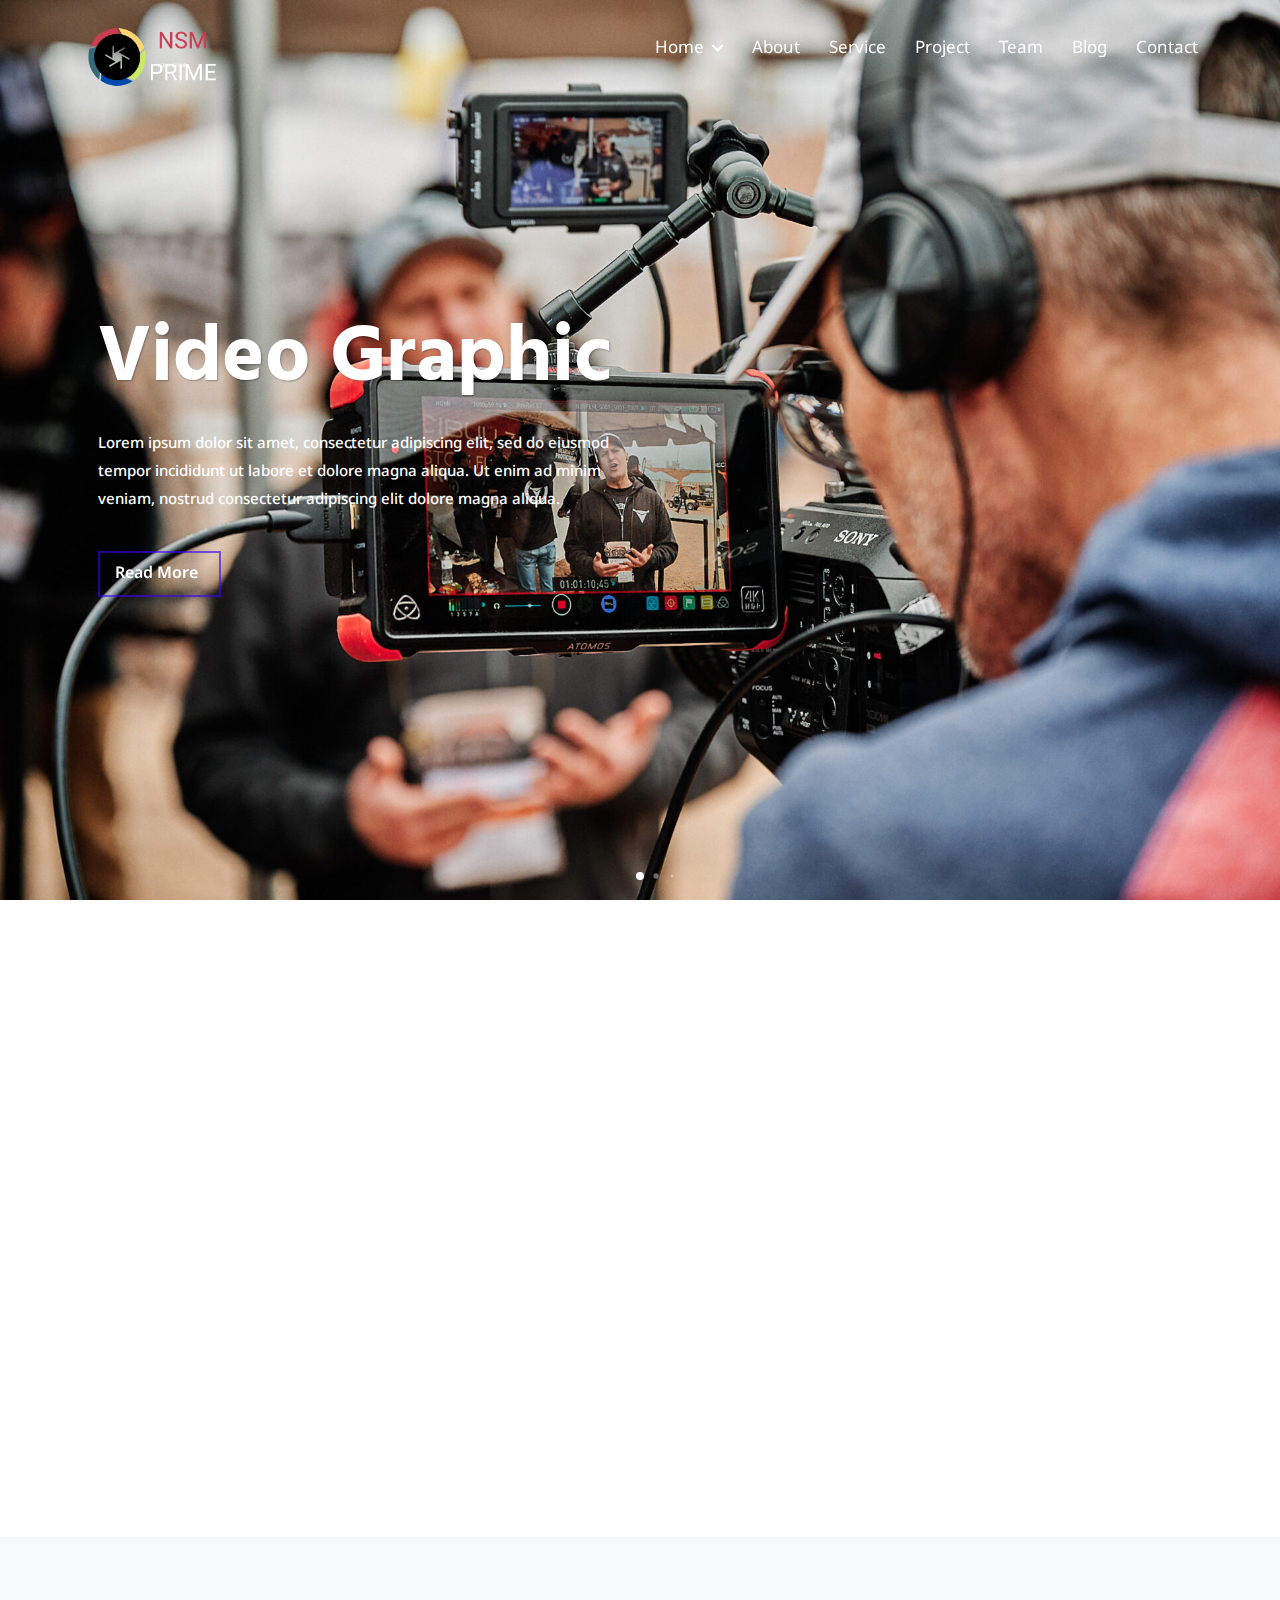
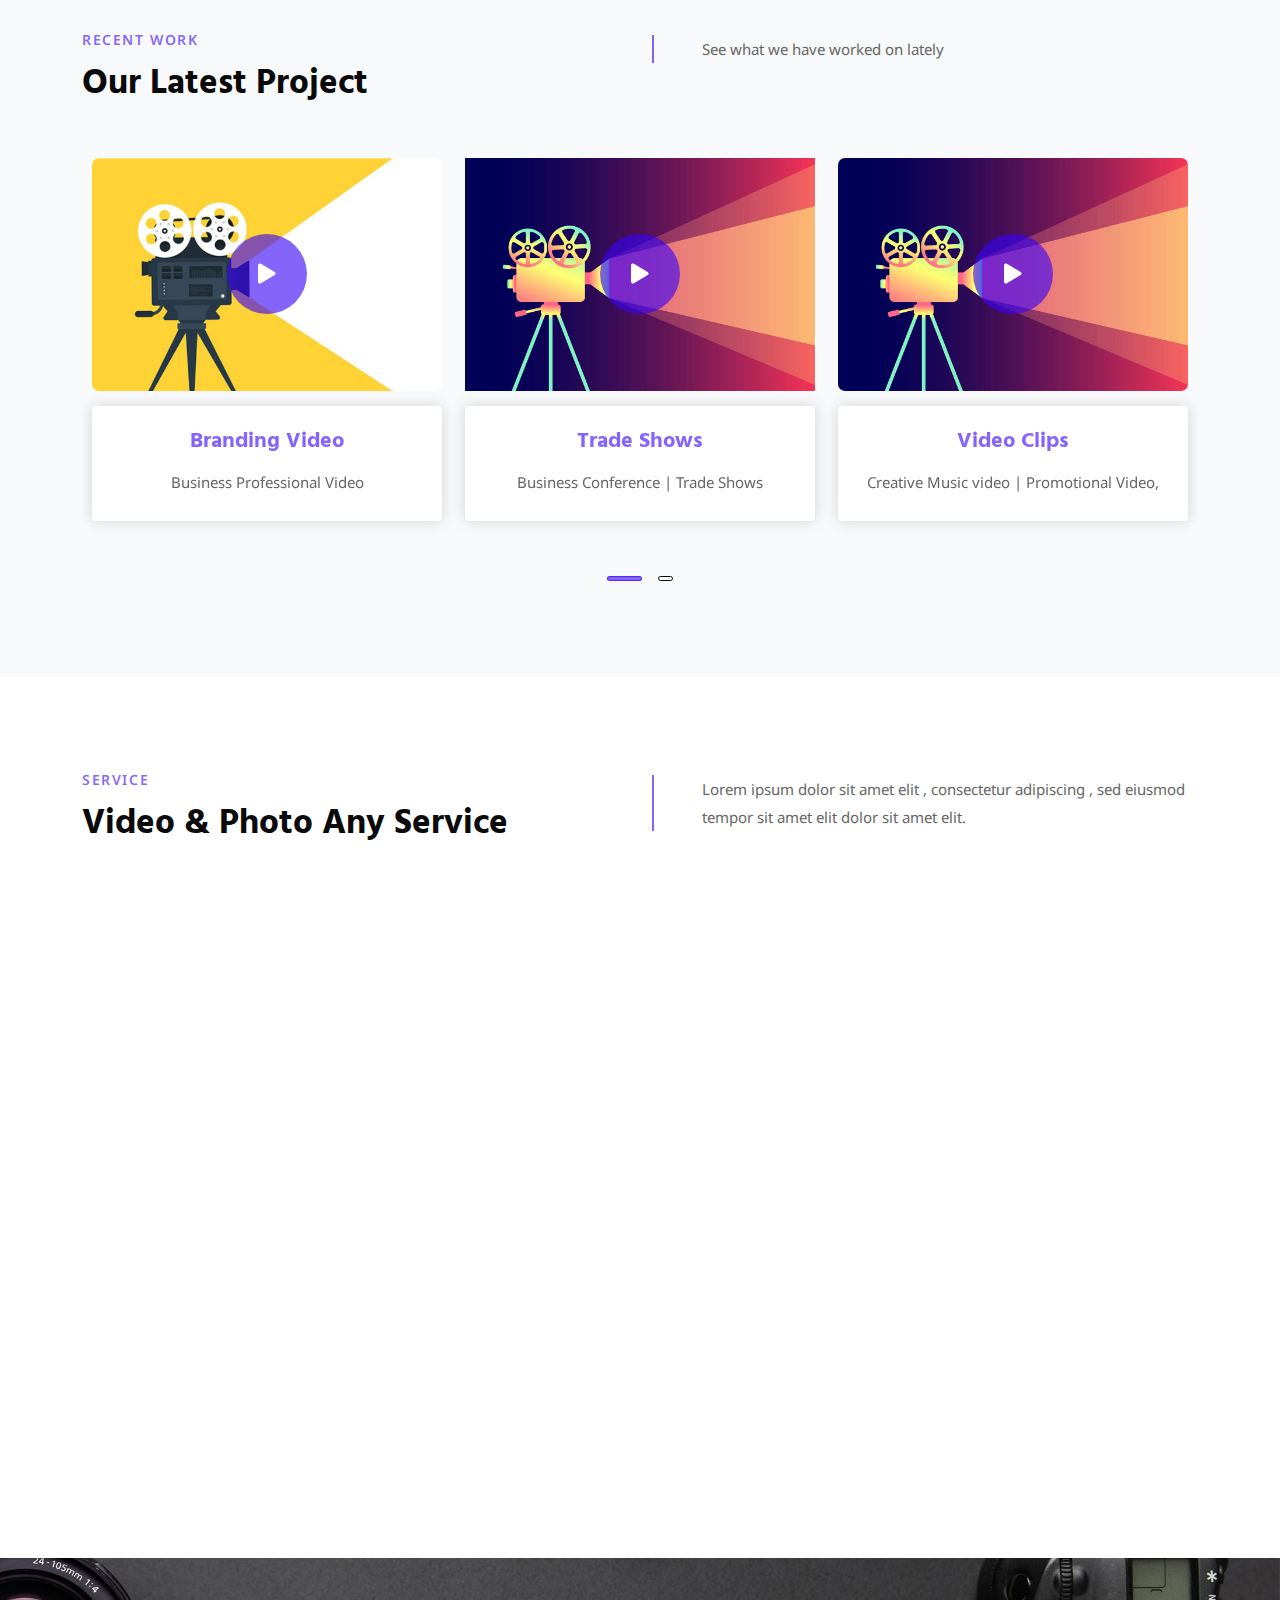
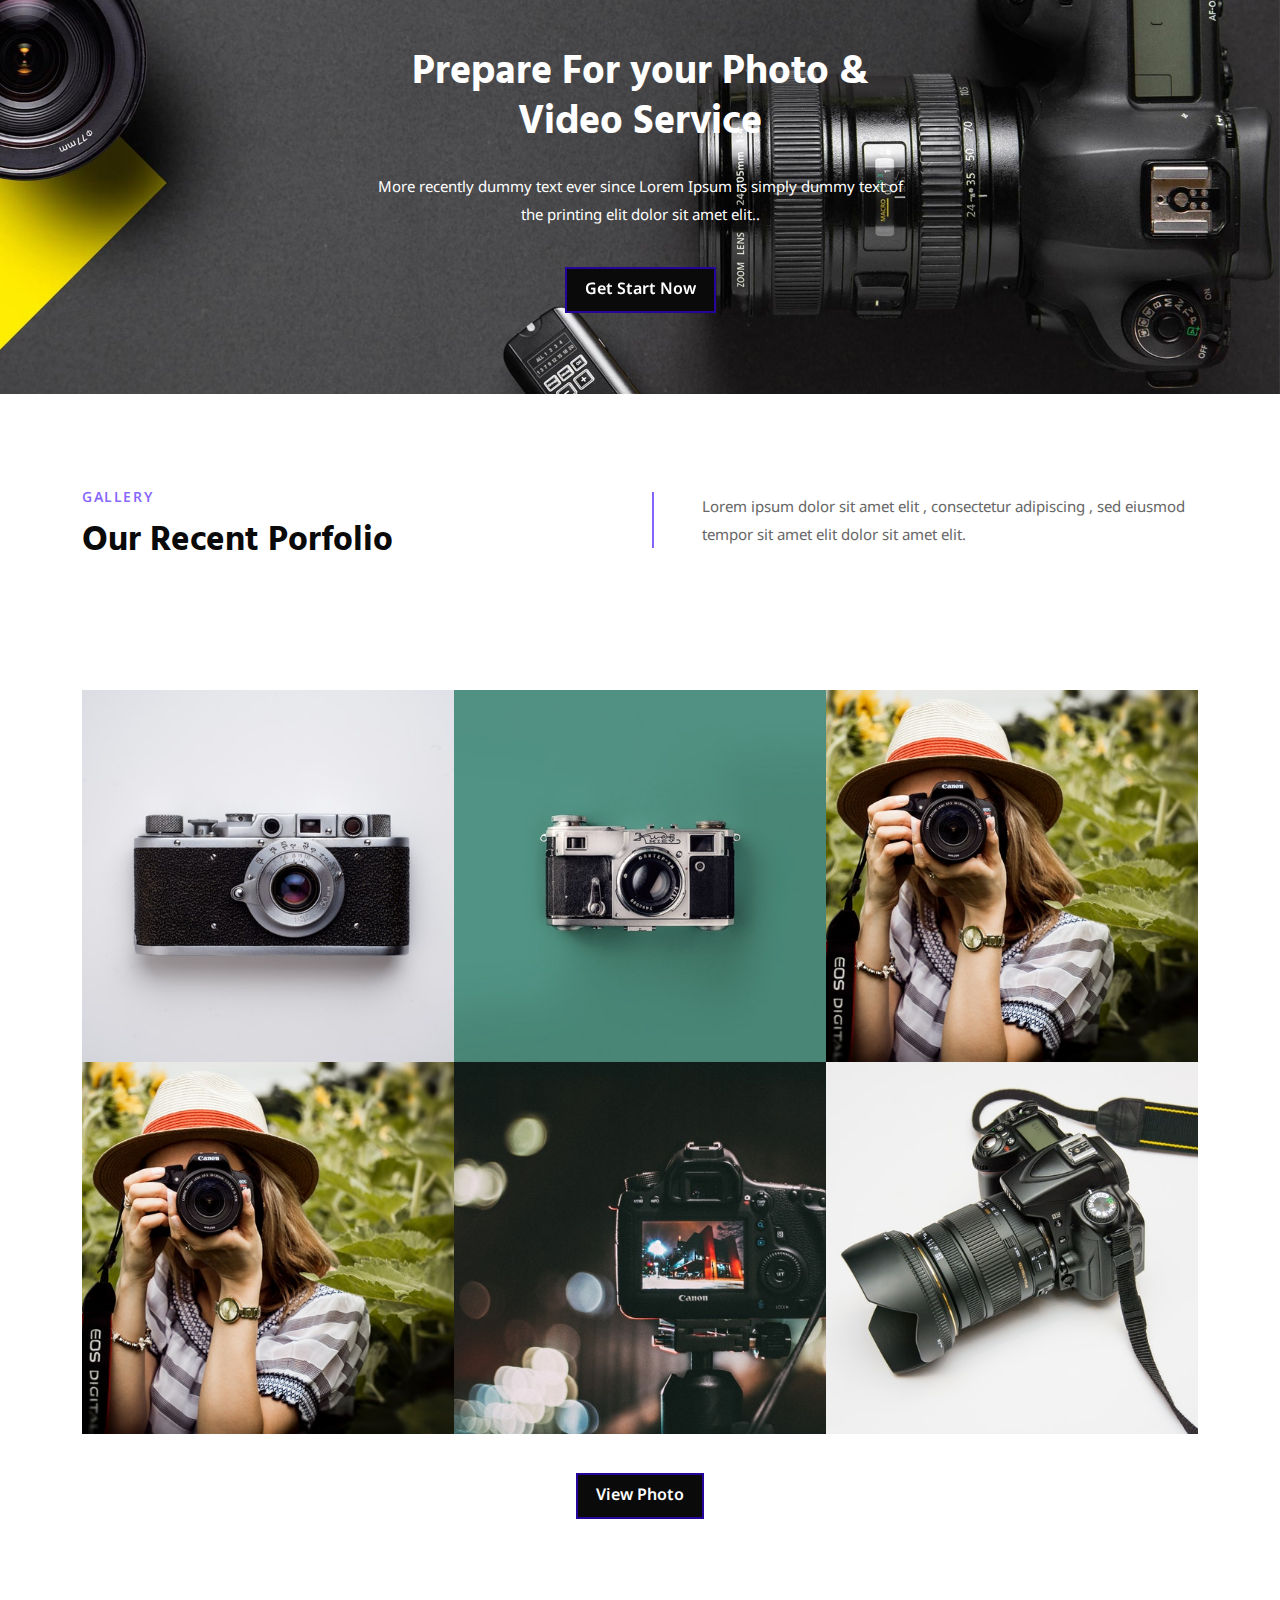
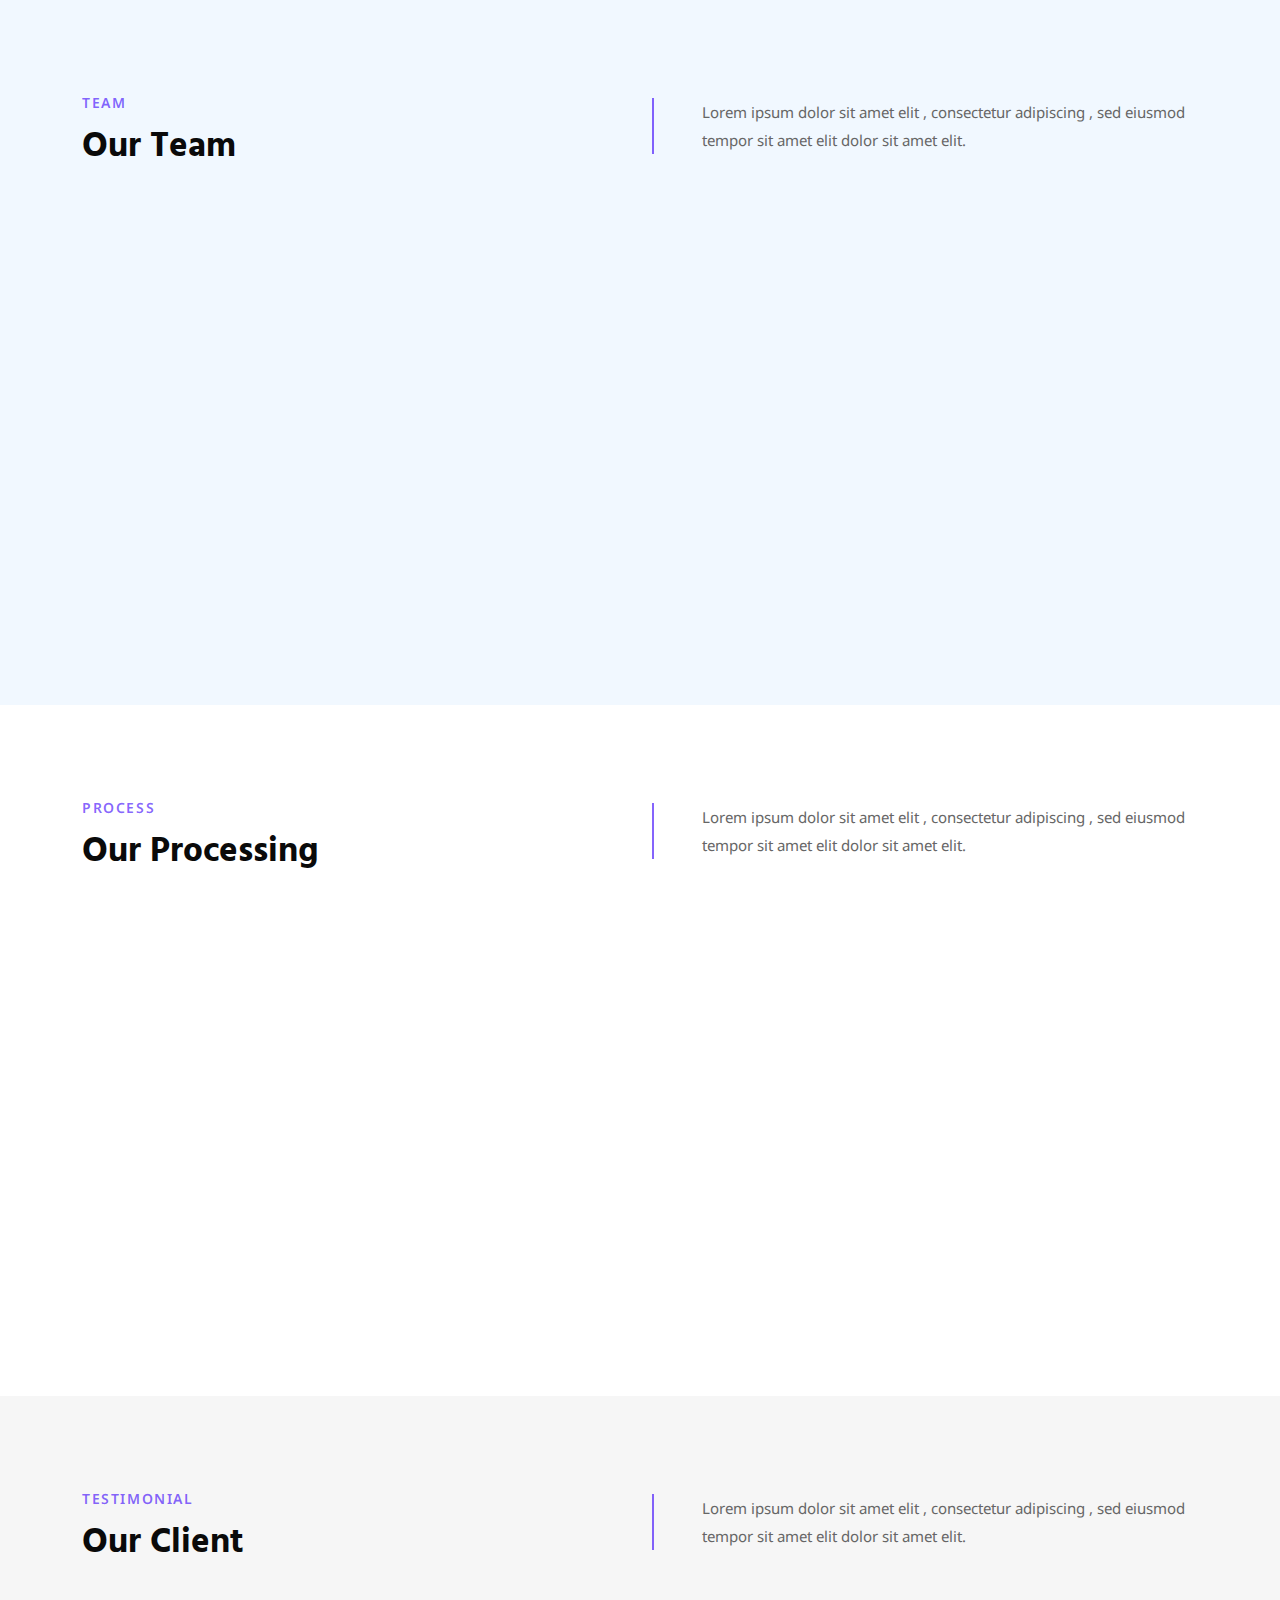
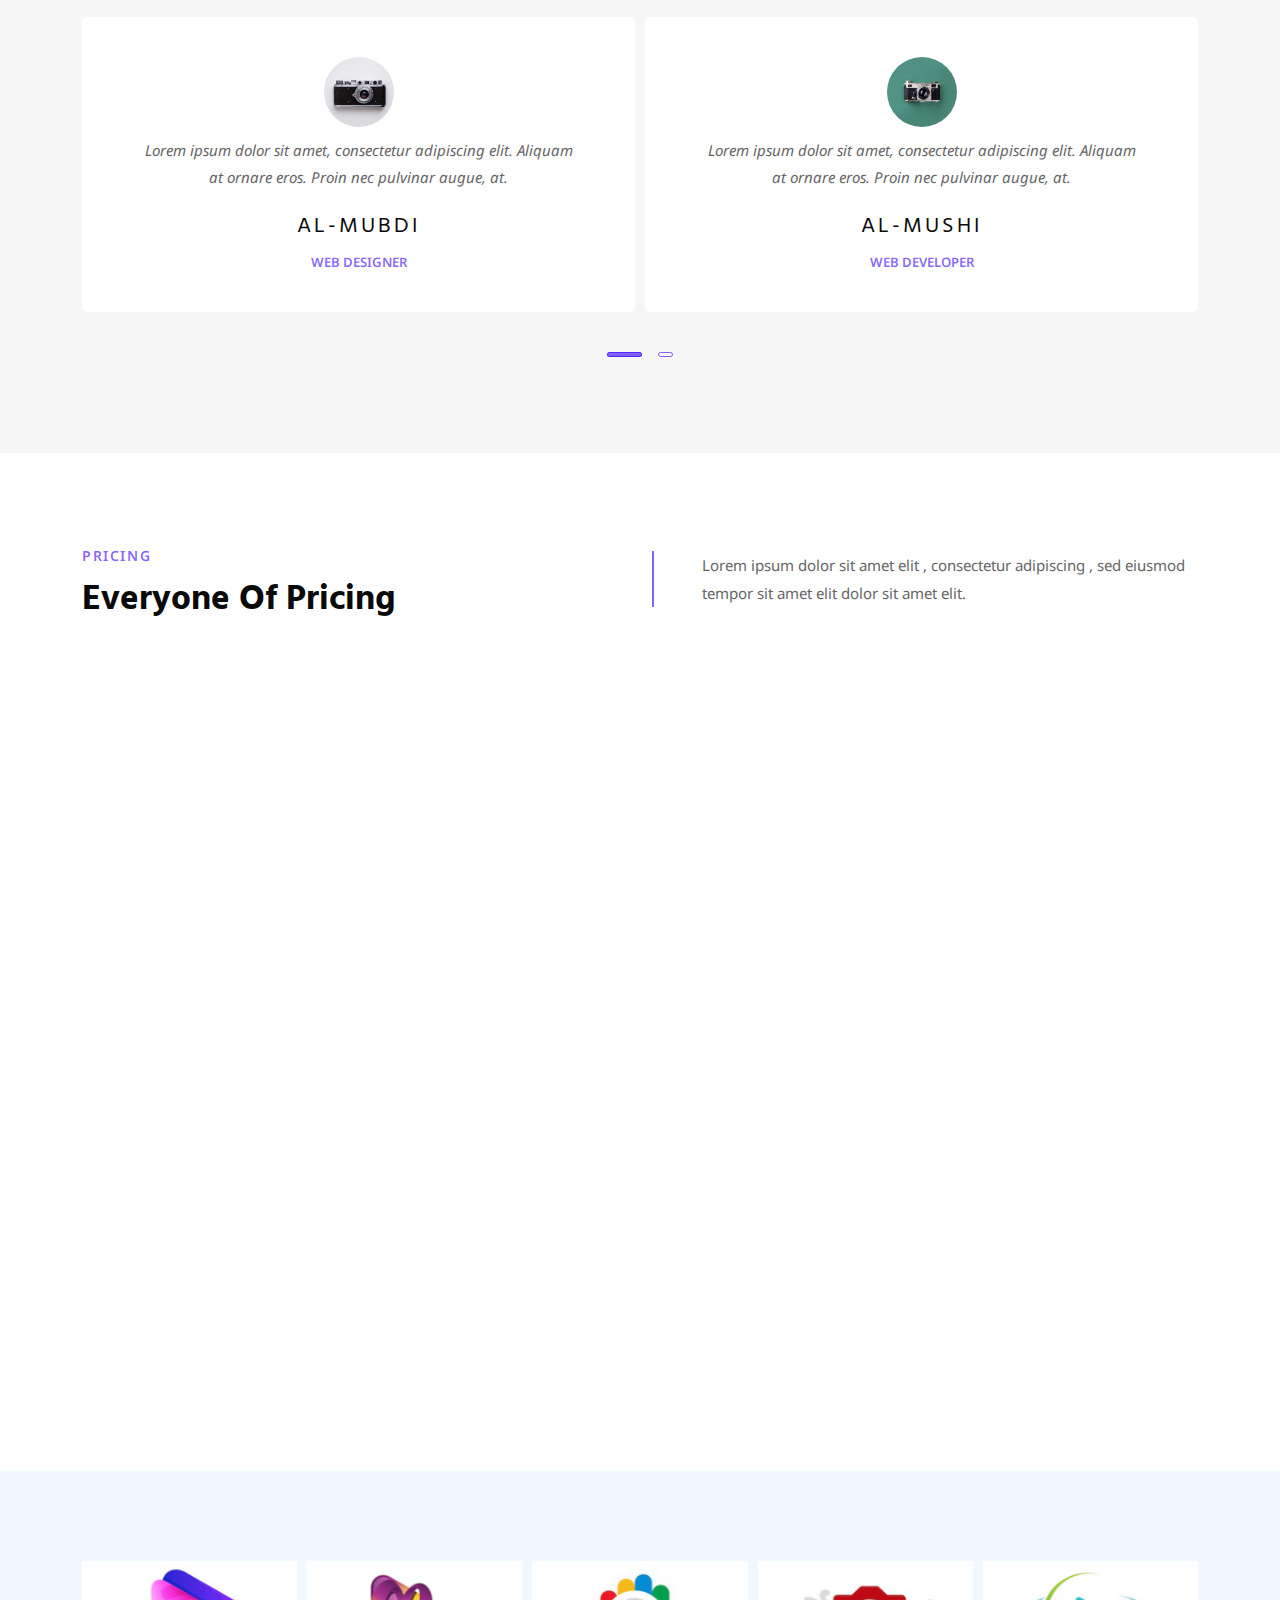
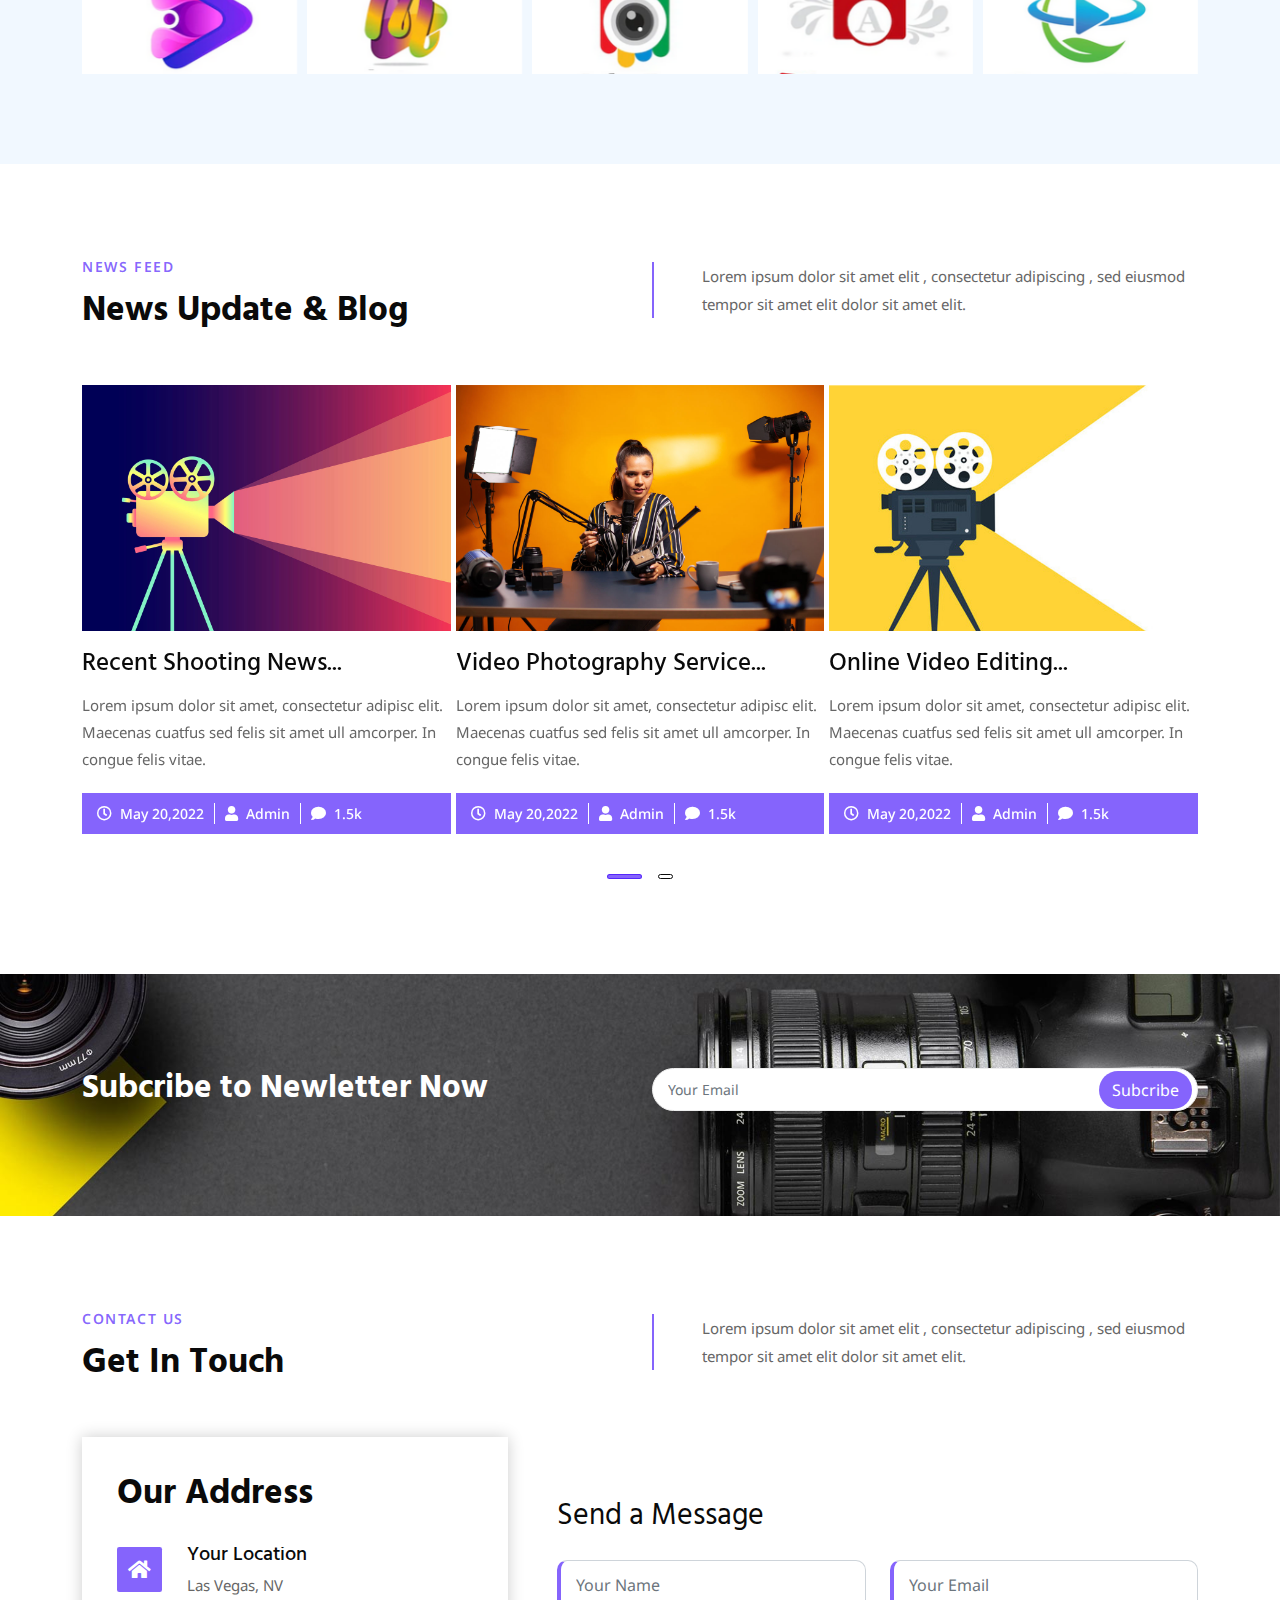
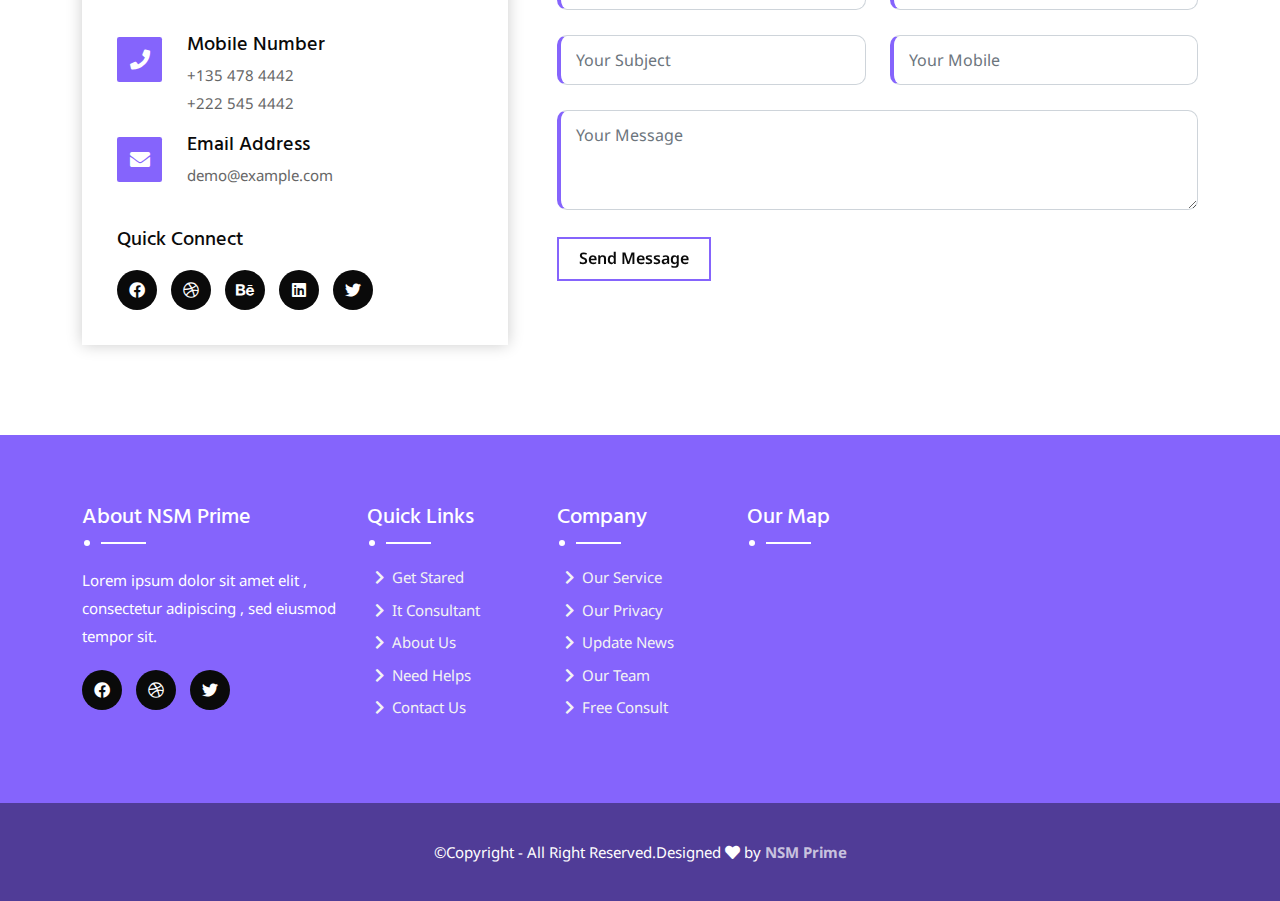
<file: index.html>
<!DOCTYPE html>
<html lang="zxx">

	<head>
		<!-- Meta -->
		<meta charset="utf-8">
		<meta http-equiv="X-UA-Compatible" content="IE=edge">
		<meta name="viewport" content="width=device-width, initial-scale=1.0, maximum-scale=1.0, user-scalable=0">
		<!-- The above 3 meta tags *must* come fiatft in the head; any other head content must come *after* these tags -->
		
		<!-- SITE TITLE --> 
		<title>NSM Prime Production - Photography & Videography</title>
		<!-- Favicon -->
		<link rel="shortcut icon" href="assets/img/favicon.png" type="image/x-icon">
		
		<!-- Latest Bootstrap min CSS -->
		<link rel="stylesheet" href="assets/bootstrap/css/bootstrap.css">	
		<!-- Google Fonts -->

		<link href="https://fonts.googleapis.com/css?family=Noto+Sans:400,700" rel="stylesheet">
		<link href="https://fonts.googleapis.com/css?family=Hind:500,600,700" rel="stylesheet">
		<!-- Font Awesome CSS -->
		<link rel="stylesheet" href="assets/fonts/font-awesome.css">
		<!--- owl carousel Css-->
		<link rel="stylesheet" href="assets/owlcarousel/css/owl.carousel.min.css">
		<link rel="stylesheet" href="assets/owlcarousel/css/owl.theme.default.min.css">
		<!--animate Css-->
        <link rel="stylesheet" href="assets/css/animate.css">
        <link rel="stylesheet" href="assets/css/lightcase.css">
		<link rel="stylesheet" href="assets/css/swiper.min.css"/>
		<!--slicknav Css-->
        <link rel="stylesheet" href="assets/css/slicknav.css">	
		<!-- Style CSS -->
		<link rel="stylesheet" href="assets/css/style.css">
		<!-- Responsive CSS -->
		<link rel="stylesheet" href="assets/css/responsive.css">
		
		<!-- HTML5 shim and Respond.js IE8 support of HTML5 elements and media queries -->
		<!-- WARNING: Respond.js doesn't gallery if you view the page via file:// -->
		<!--[if lt IE 9]>
		  <script src="https://oss.maxcdn.com/html5shiv/3.7.2/html5shiv.min.js"></script>
		  <script src="https://oss.maxcdn.com/respond/1.4.2/respond.min.js"></script>
		<![endif]-->
	</head>

	<body>

		<!-- Page Wrapper -->
		<div class="page-wrapper">
		
			<!-- START PRELOADER -->
			<div class="atf-preloader">
				<div class="atf-status">
					<div class="atf-status-mes"></div>
				</div>
			</div>
			 <!--  END PRELOADER -->
			
			<!-- START back-to-top -->	
			<button class="atf-scroll-top atf-back-to-top" data-targets="html">
				<i class="fas fa-long-arrow-alt-up atf-scrollup-icon"></i>
			</button>
			<!-- END back-to-top-->	
			
		
			<!-- START NAVBAR -->  
			<div id="navigation" class="fixed-top atf-top-header navbar-light bg-faded site-navigation">
				<div class="container">
					<div class="row">
						<div class="col-lg-2 col-md-3 col-4">
							<div class="site-logo">
								<a href="index.html"><img style="	width: 200px !important;
									height: auto;" class="logo-black" src="assets/img/logo-black.png" alt=""></a>          				
								<a href="index.html"><img style="	width: 200px !important;
									height: auto;" class="logo-white" src="assets/img/logo-white.png" alt=""></a>          				
							</div>
						</div><!--- END Col -->
						
						<div class="col-lg-10 col-md-9 col-8 ">
							<div class="header_right">
								<nav id="main-menu" class="ms-lg-auto">
									<ul>
									  <li><a href="#home">Home <i class="fa fa-chevron-down ms-1 arrow-btn f-13"></i></a>
										<ul>
											<li><a href="index.html">Home Silder </a></li>
											<li><a href="index1.html">Home Clip</a></li>
										</ul>
									  </li>				  
									  <li><a href="#about">About</a></li>
									  <li><a href="#service">Service</a></li>
									  <li><a href="#portfolio">Project</a></li>
									  <li><a href="#team">Team</a></li>
									  <li><a href="#blog">Blog</a></li>
									  <li><a href="#contact">Contact</a></li>
									</ul>
								</nav>
								<div id="mobile_menu"></div>
							</div>
						</div><!--- END Col -->
					</div><!--- END ROW -->
				</div><!--- END CONTAINER -->
			</div> 	  
			<!-- END NAVBAR -->
			
			<!-- Start Slider Are -->
			<section id="atf-slider" class="atf-slider atf-slider-parallax">
				<div class="swiper-container atf-parallax-slider">
					<div class="swiper-wrapper">
						<div class="swiper-slide">
							<div class="atf-swiper-img atf-align-item-center" data-background="assets/img/slider/1.jpg" data-overlay-dark="6">
								<div class="container">
									<div class="row justify-content-start">
										<div class="col-lg-6 text-left ">
											<div class="atf-slider-content ps-3">
												<h1>Video Graphic</h1>
												<p>Lorem ipsum dolor sit amet, consectetur adipiscing elit, sed do eiusmod tempor incididunt ut labore et dolore magna aliqua. Ut enim ad minim veniam, nostrud consectetur adipiscing elit dolore magna aliqua.</p>
												<div class="atf-main-btn mt-5">
													<a class="atf-themes-btn" href="#" data-hover="Read More">
														<span>Read More</span>
													</a>
												</div>
											</div>
										</div>
									</div>
								</div>
							</div>
						</div>
						
						<div class="swiper-slide">
							<div class="atf-swiper-img atf-align-item-center" data-background="assets/img/slider/5.jpg" data-overlay-dark="6">
								<div class="container">
									<div class="row justify-content-end">
										<div class="col-lg-6 pe-4">
											<div class="atf-slider-content right text-right">
												<h1>Photo Graphic</h1>
												<p>Lorem ipsum dolor sit amet, consectetur adipiscing elit, sed do eiusmod tempor incididunt ut labore et dolore magna aliqua. Ut enim ad minim veniam, nostrud consectetur adipiscing elit dolore magna aliqua.</p>
												<div class="atf-main-btn atf-video atf-animation-zoom1 mt-5">
													
													<a href="https://www.olenazfilms.com/wp-content/uploads/2022/09/3327777514.mp4" data-rel="lightcase" class="atf-themes-btn" data-hover="watch Video"><span>Watch Video</span> 
                                                    </a>
												 </div>
											</div>
										</div>
									</div>
								</div>
							</div>
						</div>
						
						<div class="swiper-slide">
							<div class="atf-swiper-img atf-align-item-center" data-background="assets/img/slider/6.jpg" data-overlay-dark="6">
								<div class="container">
									<div class="row justify-content-center">
										<div class="col-lg-7">
											<div class="atf-slider-content  text-center">
												<h1>Video & Photo Service</h1>
												<p>Lorem ipsum dolor sit amet, consectetur adipiscing elit, sed do eiusmod tempor incididunt ut labore et dolore magna aliqua. Ut enim ad minim veniam, nostrud consectetur.</p>
												<div class="atf-main-btn mt-5">
													<a class="atf-themes-btn" href="#" data-hover="Read More">
														<span>Read More</span>
													</a>
												</div>
											</div>
										</div>
									</div>
								</div>
							</div>
						</div>
						
					</div>
					<!-- slider setting -->
					<div class="swiper-control-btn">
						<div class="swiper-button-prev swiper-nav-control prev-control">
							<span class="arrow"></span>
						</div>
						<div class="swiper-button-next swiper-nav-control next-control">
							<span class="arrow"></span>
						</div>
					</div>
					<div class="swiper-pagination"></div>
				</div>
			</section>
			<!-- End Slider Area -->
		

			 <!-- About Section Start -->
            <div id="about" class="atf-about style1 atf-section-padding">
                <div class="container">
                    <div class="row ">
                        <div class="col-lg-6 px-lg-5 wow fadeInLeft" data-wow-duration="1s" data-wow-delay="0.2s" data-wow-offset="0">
                            <div class="atf-section-title">
                                <h5>Need Video Production?</h5>
                                <h2 class="">NSM Prime Productions Serving Las Vegas for over 10 Years</h2>
                                <p class="border-left ps-3">A broad range off services and solutions</p>
                            </div>
                            <ul class="listing-style">
                                <li>Branding</li>
                                <li>Trade Shows & Exibitions</li>
                                <li>Video Clips </li>
                                <li>Broadcasting </li>
                            </ul>
                            <div class="atf-about-btn mt-5">
                                <a class="atf-themes-btn" href="#contact" data-hover="Contact"> <span>Contact</span></a>
                            </div>
                        </div>
						
						 <div class="col-lg-6 atf-program-area atf-animation-zoom1 wow fadeInRight" data-wow-duration="1s" data-wow-delay="0.2s" data-wow-offset="0">
							<div class="about-image atf-program-img  atf-video ">
                                <img src="assets/img/about/1.jpg" alt="">
                            </div>
							<a class="atf-video-icon atf-video-icon-border" href="https://www.olenazfilms.com/wp-content/uploads/2023/01/video-production-_-Olena-Z-Films_1.mp4" data-rel="lightcase">
								<i class="fas fa-play"></i>
							</a>
                        </div>
                    </div>
                </div>
            </div>
            <!-- About Section End -->
			
			
			<!-- START SERVICE -->
			<section id="project" class="atf-section-padding bg-light">
				<div class="container">
					<div class="row justify-content-start align-self-center">
						<div class="col-lg-6">
							<div class="atf-section-title text-left">
								<h5 class="atf-sheading">Recent Work</h5>
								<h2 class="">Our Latest Project</h2>
							</div>
						</div><!--- END COL -->
						
						<div class="col-lg-6">
							<div class="atf-section-title text-left">
								<p class="border-left ps-5">See what we have worked on lately</p>
							</div>
						</div><!--- END COL -->
						
					</div><!--- END ROW -->

					<div class="row">			
						<div class="col-md-12">
							<div id="atf-home-active" class="atf-main-testimonials atf-testimonial-slider owl-carousel owl-theme">
								<div class="atf-best-service-slide atf-program-area">
									<div class="atf-best-service-img atf-program-img  atf-video ">
										<a href="assets/img/blog/1.jpg" data-rel="lightcase:myCollection"><img src="assets/img/blog/1.jpg" alt="Blog"></a>
										
										<a class="atf-video-icon atf-video-icon-border" href="https://player.vimeo.com/video/443400403" data-rel="lightcase"><i class="fas fa-play"></i></a>
										
									</div>
									<div class="atf-best-service-content text-center">
										<h3 class="atf-best-service-title">Branding Video</h3>
										<p class="atf-best-service-description">Business Professional Video</p>
									</div>
								</div>
								
								<div class="atf-best-service-slide">
									<div class="atf-best-service-img atf-program-img  atf-video ">
										<a href="assets/img/blog/3.jpg" data-rel="lightcase:myCollection"><img src="assets/img/blog/3.jpg" alt="Blog"></a>
										
										<a class="atf-video-icon atf-video-icon-border" href="https://player.vimeo.com/video/717633982" allow="autoplay"  data-rel="lightcase"><i class="fas fa-play"></i></a>
										
									</div>
									<div class="atf-best-service-content text-center">
										<h3 class="atf-best-service-title">Trade Shows</h3>
										<p class="atf-best-service-description">Business Conference | Trade Shows</p>
									</div>
								</div>
								
								<div class="atf-best-service-slide atf-program-area">
									<div class="atf-best-service-img atf-program-img  atf-video ">
										<a href="assets/img/blog/3.jpg" data-rel="lightcase:myCollection"><img src="assets/img/blog/3.jpg" alt="Blog"></a>
										
										<a class="atf-video-icon atf-video-icon-border" href="https://www.youtube.com/embed/JQLN3xcC96w" data-rel="lightcase"><i class="fas fa-play"></i></a>
										
									</div>
									<div class="atf-best-service-content text-center">
										<h3 class="atf-best-service-title">Video Clips</h3>
										<p class="atf-best-service-description">Creative Music video | Promotional Video,</p>
									</div>
								</div>
								
								
								<div class="atf-best-service-slide">
									<div class="atf-best-service-img atf-program-img  atf-video ">
										<a href="assets/img/blog/3.jpg" data-rel="lightcase:myCollection"><img src="assets/img/blog/3.jpg" alt="Blog"></a>
										
										<a class="atf-video-icon atf-video-icon-border" href="https://player.vimeo.com/video/607560313" data-rel="lightcase"><i class="fas fa-play"></i></a>
										
									</div>
									<div class="atf-best-service-content text-center">
										<h3 class="atf-best-service-title">Private Events</h3>
										<p class="atf-best-service-description">Broadcasting | Lectures </p>
									</div>
								</div>
							</div>
						</div>
					</div><!--- END ROW -->
				</div><!--- END CONTAINER -->
			</section>
			<!-- END SERVICE -->
			
			
			
			<!-- START CHOOSE -->
			<section id="service" class="atf-service-area atf-section-padding">
				<div class="container">
					<div class="row justify-content-start align-self-center">
						<div class="col-lg-6">
							<div class="atf-section-title text-left">
								<h5 class="atf-sheading"> Service</h5>
								<h2 class="">Video & Photo Any Service</h2>
							</div>
						</div><!--- END COL -->
						
						<div class="col-lg-6">
							<div class="atf-section-title text-left">
								<p class=" border-left ps-5">Lorem ipsum dolor sit amet elit , consectetur adipiscing , sed eiusmod tempor sit amet elit dolor sit amet elit.</p>
							</div>
						</div><!--- END COL -->
					</div><!--- END ROW -->

					
					<div class="row clearfix">	
						<div class="col-lg-4 col-md-6 col-12 wow fadeIn" data-wow-duration="1s" data-wow-delay="0.2s" data-wow-offset="0">
							<div class="atf-single-service">
								<div class="service-header">
									<div class="service-value">
										<span class="amount"><i class="fas fa-camera-retro"></i></span>
									</div>
								</div>
								<h3 class="title">Photography</h3>
								<ul class="service-content">
									<li>Photo Sesion</li>
									<li>Video Editing</li>
									<li>Online Editing</li>
									<li class="disable">Art Photo Sesion</li>
									<li class="disable">24/7 Support</li>
								</ul>
							</div>
						</div>
						
						<div class="col-lg-4 col-md-6 col-12 wow fadeIn" data-wow-duration="2s" data-wow-delay="0.3s" data-wow-offset="0">
							<div class="atf-single-service">
								<div class="service-header">
									<div class="service-value">
										<span class="amount"><i class="fas fa-video"></i></span>
									</div>
								</div>
								<h3 class="title">Videography</h3>
								<ul class="service-content">
									<li>Photo Sesion</li>
									<li>Video Editing</li>
									<li>Online Editing</li>
									<li class="disable">Art Photo Sesion</li>
									<li class="disable">24/7 Support</li>
								</ul>
							</div>
						</div>
						<div class="col-lg-4 col-md-6 col-12 wow fadeIn" data-wow-duration="3s" data-wow-delay="0.4s" data-wow-offset="0">
							<div class="atf-single-service">
								<div class="service-header">
									<div class="service-value">
										<span class="amount"><i class="fas fa-photo-video"></i></span>
									</div>
								</div>
								<h3 class="title">Productions</h3>
								<ul class="service-content">
									<li>Photo Sesion</li>
									<li>Video Editing</li>
									<li>Online Editing</li>
									<li class="disable">Art Photo Sesion</li>
									<li class="disable">24/7 Support</li>
								</ul>
							</div>
						</div>
						
					</div><!--- END ROW -->
				</div><!--- END CONTAINER -->
			</section>
			<!-- END CHOOSE -->
			
			<!-- START HIRE -->
			<div id="atf-hire" class="atf-hire-area  atf-section-padding" style="background-image:url(assets/img/slider/4.jpg);background-size:cover; background-position: center center">
				<div class="container">
					<div class="row  justify-content-center align-self-center">
						<div class="col-lg-6 text-center">
							<div class="atf-hire-inner">
								<div class="atf-hire-content">
									<h2 class="text-white">Prepare For your Photo & Video Service</h2>
									<p class="mt-4">More recently dummy text ever since Lorem Ipsum is simply dummy text of the printing elit dolor sit amet elit..</p>
									<div class="atf-hire-btn mt-5 ">
										<a href="#" class="atf-themes-btn" data-hover="Get Start Now"> <span>Get Start Now</span> </a>
									</div>
								</div>
							</div>
						</div><!--- END ROW -->
					</div><!--- END CONTAINER -->
				</div><!--- END CONTAINER -->
			</div>
			<!-- END HIRE-->
			
			
			<!-- START PORTFOLIO -->
			<section id="portfolio" class="atf-portfolio-area atf-section-padding">
				<div class="container">
					<div class="row justify-content-start align-self-center">
						<div class="col-lg-6">
							<div class="atf-section-title text-left">
								<h5 class="atf-sheading">Gallery</h5>
								<h2 class="">Our Recent Porfolio</h2>
							</div>
						</div><!--- END COL -->
						
						<div class="col-lg-6">
							<div class="atf-section-title text-left">
								<p class=" border-left ps-5">Lorem ipsum dolor sit amet elit , consectetur adipiscing , sed eiusmod tempor sit amet elit dolor sit amet elit.</p>
							</div>
						</div><!--- END COL -->
					</div><!--- END ROW -->
						
					
					<div class="portfolio-filter text-center wow fadeIn" data-wow-duration="1s" data-wow-delay="0.3s" data-wow-offset="0">
						<button class="active" data-filter="*">ALL</button>
						<button data-filter=".filter1">Videography</button>
						<button data-filter=".filter2">Photograph</button>
						<button data-filter=".filter3">Editing</button>
						<button data-filter=".filter4">Arts</button>
					</div>
					

					<div class="atf-portfolio-grid">
						<div class="col-lg-4 col-md-6 grid-item filter1 filter4">
							<div class="box">
								<img src="assets/img/portfolio/1.jpg" alt="Portfolio Image">
								<div class="box-content">
									<h3 class="title">Abdul Hamid</h3>
									<span class="post">Web designer</span>
								</div>
								<ul class="icon">
									<li><a href="assets/img/portfolio/1.jpg" data-rel="lightcase:myCollection"><i class="fa fa-search"></i></a></li>
									<li><a href="assets/img/portfolio/3.jpg" data-rel="lightcase:myCollection"><i class="fa fa-link"></i></a></li>
								</ul>
							</div>
						</div><!--- END COL -->
						
						<div class="col-lg-4 col-md-6 grid-item filter2 filter3">
							<div class="box">
								<img src="assets/img/portfolio/2.jpg" alt="Portfolio Image">
								<div class="box-content">
									<h3 class="title">Abdul Halim</h3>
									<span class="post">Web designer</span>
								</div>
								<ul class="icon">
									<li><a href="assets/img/portfolio/2.jpg" data-rel="lightcase:myCollection"><i class="fa fa-search"></i></a></li>
									<li><a href="assets/img/portfolio/3.jpg" data-rel="lightcase:myCollection"><i class="fa fa-link"></i></a></li>
								</ul>
							</div>
						</div><!--- END COL -->
						
						<div class="col-lg-4 col-md-6 grid-item filter1 filter4">
							<div class="box">
								<img src="assets/img/portfolio/3.jpg" alt="Portfolio Image">
								<div class="box-content">
									<h3 class="title">Abdul Malik</h3>
									<span class="post">Web designer</span>
								</div>
								<ul class="icon">
									<li><a href="assets/img/portfolio/3.jpg" data-rel="lightcase:myCollection"><i class="fa fa-search"></i></a></li>
									<li><a href="assets/img/portfolio/3.jpg" data-rel="lightcase:myCollection"><i class="fa fa-link"></i></a></li>
								</ul>
							</div>
						</div><!--- END COL -->
						
						<div class="col-lg-4 col-md-6 grid-item  filter2 filter3">
							<div class="box">
								<img src="assets/img/portfolio/3.jpg" alt="Portfolio Image">
								<div class="box-content">
									<h3 class="title">Abdul Wakil</h3>
									<span class="post">Photo Graphic</span>
								</div>
								<ul class="icon">
									<li><a href="assets/img/portfolio/3.jpg" data-rel="lightcase:myCollection"><i class="fa fa-search"></i></a></li>
									<li><a href="assets/img/portfolio/3.jpg" data-rel="lightcase:myCollection"><i class="fa fa-link"></i></a></li>
								</ul>
							</div>
						</div><!--- END COL -->
						
						<div class="col-lg-4 col-md-6 grid-item filter1">
							<div class="box">
								<img src="assets/img/portfolio/5.jpg" alt="Portfolio Image">
								<div class="box-content">
									<h3 class="title">Abdul Wali</h3>
									<span class="post">Web designer</span>
								</div>
								<ul class="icon">
									<li><a href="assets/img/portfolio/5.jpg" data-rel="lightcase:myCollection"><i class="fa fa-search"></i></a></li>
									<li><a href="assets/img/portfolio/5.jpg" data-rel="lightcase:myCollection"><i class="fa fa-link"></i></a></li>
								</ul>
							</div>
						</div><!--- END COL -->
						
						<div class="col-lg-4 col-md-6 grid-item filter1 filter4 filter5">
							<div class="box">
								<img src="assets/img/portfolio/6.jpg" alt="Portfolio Image">
								<div class="box-content">
									<h3 class="title">Abdul Hakim</h3>
									<span class="post">Photograph</span>
								</div>
								<ul class="icon">
									<li><a href="assets/img/portfolio/6.jpg" data-rel="lightcase:myCollection"><i class="fa fa-search"></i></a></li>
									<li><a href="assets/img/portfolio/6.jpg" data-rel="lightcase:myCollection"><i class="fa fa-link"></i></a></li>
								</ul>
							</div>
						</div><!--- END COL -->
					</div><!--- END COL -->
						
						
					<div class="atf-about-btn mt-5 text-center">
						<a class="atf-themes-btn" data-hover="View Photo" href="#">
							<span> View Photo</span>
						</a>
					</div>	
				</div><!--- END CONTAINER -->
			</section>
			<!-- END PORTFOLIO -->
			
			<!-- START OUR TEAM -->
			<section id="team" class="atf-team-area atf-section-padding">
				<div class="container">
					<div class="row justify-content-start align-self-center">
					<div class="col-lg-6">
						<div class="atf-section-title text-left">
							<h5 class="atf-sheading">Team</h5>
							<h2 class="">Our Team</h2>
						</div>
					</div><!--- END COL -->
					
					<div class="col-lg-6">
						<div class="atf-section-title text-left">
							<p class=" border-left ps-5">Lorem ipsum dolor sit amet elit , consectetur adipiscing , sed eiusmod tempor sit amet elit dolor sit amet elit.</p>
						</div>
					</div><!--- END COL -->
				</div><!--- END ROW -->
					<div class="row clearfix">
						<div class="col-lg-3 col-md-6 col-12">
							<div class="atf-single-team wow fadeIn" data-wow-duration="1s" data-wow-delay="0.2s" data-wow-offset="0">
								<div class="atf-team-pic">
									<img src="assets/img/team/1.jpg" alt="">
								</div>
								<div class="atf-team-content">
									<h3 class="atf-team-title">Khabir</h3>
									<span class="atf-team-post">IT Consultant</span>
								</div>
								<ul class="atf-team-social">
									<li><a href="#" class="fab fa-facebook"></a></li>
									<li><a href="#" class="fab fa-google-plus"></a></li>
									<li><a href="#" class="fab fa-instagram"></a></li>
									<li><a href="#" class="fab fa-linkedin"></a></li>
								</ul>
							</div>
			
						</div><!--- END COL -->
						
						<div class="col-lg-3 col-md-6 col-12">
							<div class="atf-single-team wow fadeIn" data-wow-duration="1s" data-wow-delay="0.3s" data-wow-offset="0">
								<div class="atf-team-pic">
									<img src="assets/img/team/2.jpg" alt="">
								</div>
								<div class="atf-team-content">
									<h3 class="atf-team-title">Malik</h3>
									<span class="atf-team-post">IT Developer</span>
								</div>
								<ul class="atf-team-social">
									<li><a href="#" class="fab fa-facebook"></a></li>
									<li><a href="#" class="fab fa-google-plus"></a></li>
									<li><a href="#" class="fab fa-instagram"></a></li>
									<li><a href="#" class="fab fa-linkedin"></a></li>
								</ul>
							</div>
						</div><!--- END COL -->
						
						<div class="col-lg-3 col-md-6 col-12">
							<div class="atf-single-team wow fadeIn" data-wow-duration="1s" data-wow-delay="0.4s" data-wow-offset="0">
								<div class="atf-team-pic">
									<img src="assets/img/team/3.jpg" alt="">
								</div>
								<div class="atf-team-content">
									<h3 class="atf-team-title">Mubdi</h3>
									<span class="atf-team-post">IT Service</span>
								</div>
								<ul class="atf-team-social">
									<li><a href="#" class="fab fa-facebook"></a></li>
									<li><a href="#" class="fab fa-google-plus"></a></li>
									<li><a href="#" class="fab fa-instagram"></a></li>
									<li><a href="#" class="fab fa-linkedin"></a></li>
								</ul>
							</div>
						</div><!--- END COL -->
						
						<div class="col-lg-3 col-md-6 col-12">
							<div class="atf-single-team wow fadeIn" data-wow-duration="1s" data-wow-delay="0.5s" data-wow-offset="0">
								<div class="atf-team-pic">
									<img src="assets/img/team/4.jpg" alt="">
								</div>
								<div class="atf-team-content">
									<h3 class="atf-team-title">Raqib</h3>
									<span class="atf-team-post">Web Developer</span>
								</div>
								<ul class="atf-team-social">
									<li><a href="#" class="fab fa-facebook"></a></li>
									<li><a href="#" class="fab fa-google-plus"></a></li>
									<li><a href="#" class="fab fa-instagram"></a></li>
									<li><a href="#" class="fab fa-linkedin"></a></li>
								</ul>
							</div>
						</div><!--- END COL -->
					</div><!--- END ROW -->	
				</div><!--- END CONTAINER -->
			</section>
			<!-- END TEAM -->
			
			<!-- START  PROCESS SECTION-->
			<section id="processing" class="atf-processing-area atf-section-padding">
				<div class="container">
					<div class="row justify-content-start align-self-center">
						<div class="col-lg-6">
							<div class="atf-section-title text-left">
								<h5 class="atf-sheading">Process</h5>
								<h2 class="">Our Processing</h2>
							</div>
						</div><!--- END COL -->
						
						<div class="col-lg-6">
							<div class="atf-section-title text-left">
								<p class=" border-left ps-5">Lorem ipsum dolor sit amet elit , consectetur adipiscing , sed eiusmod tempor sit amet elit dolor sit amet elit.</p>
							</div>
						</div><!--- END COL -->
					</div><!--- END ROW -->

					<div class="row">
						<div class="col-lg-3 col-md-6 wow fadeIn" data-wow-duration="1s" data-wow-delay="0.2s" data-wow-offset="0">
							<div class="process">
								<div class="process-icon">
									<span><i class="fa fa-globe"></i></span>
								</div>
								<h3 class="title">Editing <span>Process</span></h3>
								<p class="description">Lorem ipsum dolor sit amet conse ctetur adipisicing elit. Qui quaerat fugit quas veniam.</p>
							</div>
						</div>
						
						<div class="col-lg-3 col-md-6 wow fadeIn" data-wow-duration="1s" data-wow-delay="0.3s" data-wow-offset="0">
							<div class="process">
								<div class="process-icon">
									<span><i class="fas fa-video"></i></span>
								</div>
								<h3 class="title">Video <span>Graphic</span></h3>
								<p class="description">Lorem ipsum dolor sit amet conse ctetur adipisicing elit. Qui quaerat fugit quas veniam.</p>
							</div>
						</div>
						
						<div class="col-lg-3 col-md-6 wow fadeIn" data-wow-duration="1s" data-wow-delay="0.4s" data-wow-offset="0">
							<div class="process">
								<div class="process-icon">
									<span><i class="fas fa-camera-retro"></i></span>
								</div>
								<h3 class="title">Final <span>Shoting</span></h3>
								<p class="description">Lorem ipsum dolor sit amet conse ctetur adipisicing elit. Qui quaerat fugit quas veniam.</p>
							</div>
						</div>
						
						<div class="col-lg-3 col-md-6 wow fadeIn" data-wow-duration="1s" data-wow-delay="0.5s" data-wow-offset="0">
							<div class="process">
								<div class="process-icon">
									<span><i class="fas fa-photo-video"></i></span>
								</div>
								<h3 class="title">Photo <span>Graphy</span></h3>
								<p class="description">Lorem ipsum dolor sit amet conse ctetur adipisicing elit. Qui quaerat fugit quas veniam.</p>
							</div>
						</div>
					</div>
				</div>
			</section>
			<!-- END  PROCESS SECTION-->
			
			
			 <!-- TESTIMONIAL SECTION START-->
			<section id="testimonial" class="atf-section-padding">
				<div class="container">
					<div class="row justify-content-start align-self-center">
						<div class="col-lg-6">
							<div class="atf-section-title text-left">
								<h5 class="atf-sheading">Testimonial</h5>
								<h2 class="">Our Client</h2>
							</div>
						</div><!--- END COL -->
						
						<div class="col-lg-6">
							<div class="atf-section-title text-left">
								<p class=" border-left ps-5">Lorem ipsum dolor sit amet elit , consectetur adipiscing , sed eiusmod tempor sit amet elit dolor sit amet elit.</p>
							</div>
						</div><!--- END COL -->
					</div><!--- END ROW -->
					
					<div class="row">	
						<!-- Testimonials section Starts-->
						<div class="col-lg-12">
							<div id="testimonial-slider" class="atf-testimonials-slide atf-main-testimonials atf-testimonial-slider owl-carousel owl-theme">
								<div class="testimonial">
									<div class="pic">
										<img src="assets/img/portfolio/1.jpg" alt="Portfolio Image">
									</div>
									
									<p class="description">
										Lorem ipsum dolor sit amet, consectetur adipiscing elit. Aliquam at ornare eros. Proin nec pulvinar augue, at.
									</p>
									<h3 class="testimonial-title">Al-Mubdi</h3>
									<small class="post">Web Designer</small>
								</div>
								
								<div class="testimonial">
									<div class="pic">
										<img src="assets/img/portfolio/2.jpg" alt="Portfolio Image">
									</div>
									<p class="description">
										Lorem ipsum dolor sit amet, consectetur adipiscing elit. Aliquam at ornare eros. Proin nec pulvinar augue, at.
									</p>
									<h3 class="testimonial-title">Al-Mushi</h3>
									<small class="post">Web Developer</small>
								</div>
								
								<div class="testimonial">
									<div class="pic">
										<img src="assets/img/portfolio/3.jpg" alt="Portfolio Image">
									</div>
									<p class="description">
										Lorem ipsum dolor sit amet, consectetur adipiscing elit. Aliquam at ornare eros. Proin nec pulvinar augue, at.
									</p>
									<h3 class="testimonial-title">Al-Hasib</h3>
									<small class="post">Web Developer</small>
								</div>
								
								<div class="testimonial">
									<div class="pic">
										<img src="assets/img/portfolio/1.jpg" alt="Portfolio Image">
									</div>
									<p class="description">
										Lorem ipsum dolor sit amet, consectetur adipiscing elit. Aliquam at ornare eros. Proin nec pulvinar augue, at.
									</p>
									<h3 class="testimonial-title">Al-Wahid</h3>
									<small class="post">Web Developer</small>
								</div>
							</div>
						</div><!--- END COL -->
					</div><!--- END ROW -->
				</div><!--- END CONTAINER -->
			</section>
		   <!-- TESTIMONIAL SECTION END-->
		   
		   <!-- START  PRICING SECTION-->
			<div id="pricing" class="atf-pricing-area atf-section-padding">
				<div class="container">
					<div class="row justify-content-start align-self-center">
						<div class="col-lg-6">
							<div class="atf-section-title text-left">
								<h5 class="atf-sheading">Pricing</h5>
								<h2 class="">Everyone of Pricing</h2>
							</div>
						</div><!--- END COL -->
						
						<div class="col-lg-6">
							<div class="atf-section-title text-left">
								<p class=" border-left ps-5">Lorem ipsum dolor sit amet elit , consectetur adipiscing , sed eiusmod tempor sit amet elit dolor sit amet elit.</p>
							</div>
						</div><!--- END COL -->
					</div><!--- END ROW -->
					
					<div class="row">
						<div class="col-lg-4 col-md-6 col-12 wow fadeIn" data-wow-duration="1s" data-wow-delay="0.2s" data-wow-offset="0">
							<div class="pricingTable">
								<div class="pricingTable-header">
									<div class="price-value">
										<span class="duration">Starting From</span>
										<br>
										<span class="amount">100</span>
										<span class="currency">$</span>
										
									</div>
								</div>
								<h2 class="title">Photography</h2>
								<ul class="pricing-content">
									<li>Photo Editing Sesion</li>
									<li>Video Editing Sesion</li>
									<li>Online Editing Sesion</li>
									<li class="disable">Art Photo Sesion</li>
									<li class="disable">24/7 Support</li>
								</ul>
								<div class="atf-about-btn">
									<a class="atf-themes-btn" data-hover="Sign Up" href="#">
										<span> Sign Up</span>
									</a>
								</div>	
							</div>
						</div>
						
						<div class="col-lg-4 col-md-6 col-12 wow fadeIn" data-wow-duration="1s" data-wow-delay="0.3s" data-wow-offset="0">
							<div class="pricingTable">
								<div class="pricingTable-header">
									<div class="price-value">
										<span class="duration">Starting From</span>
										<br>
										<span class="amount">700</span>
										<span class="currency">$</span>
									</div>
								</div>
								<h2 class="title">Videography</h2>
								<ul class="pricing-content">
									<li>Photo Editing Sesion</li>
									<li>Video Editing Sesion</li>
									<li>Online Editing Sesion</li>
									<li class="disable">Art Photo Sesion</li>
									<li class="disable">24/7 Support</li>
								</ul>
								<div class="atf-about-btn">
									<a class="atf-themes-btn" data-hover="Sign Up" href="#">
										<span> Sign Up</span>
									</a>
								</div>	
							</div>
						</div>
						<div class="col-lg-4 col-md-6 col-12 wow fadeIn" data-wow-duration="1s" data-wow-delay="0.4s" data-wow-offset="0">
							<div class="pricingTable">
								<div class="pricingTable-header">
									<div class="price-value">
										<span class="duration">Starting From</span>
										<br>
										<span class="amount">1200</span>
										<span class="currency">$</span>
									</div>
								</div>
								<h2 class="title">Productions</h2>
								<ul class="pricing-content">
									<li>Photo Editing Sesion</li>
									<li>Video Editing Sesion</li>
									<li>Online Editing Sesion</li>
									<li class="">Art Photo Sesion</li>
									<li class="">24/7 Support</li>
								</ul>
								<div class="atf-about-btn">
									<a class="atf-themes-btn" data-hover="Sign Up" href="#">
										<span> Sign Up</span>
									</a>
								</div>	
							</div>
						</div>
					</div>
				</div>
			</div>
			<!-- END  PRICING SECTION-->
			
			<!-- START COMPANY BRAND LOGO  -->
			<div id="atf-brand-area" class="atf-section-padding">
				<div class="atf-brand-overlay">
					<div class="container">
						<div class="row clearfix">
							<div class="col-md-12 col-lg-12">
								<div class="atf-brand-active owl-carousel">
									<a href="#"><img src="assets/img/partner/1.png" alt="image"></a>
									<a href="#"><img src="assets/img/partner/2.png" alt="image"></a>
									<a href="#"><img src="assets/img/partner/3.png" alt="image"></a>
									<a href="#"><img src="assets/img/partner/4.png" alt="image"></a>
									<a href="#"><img src="assets/img/partner/5.png" alt="image"></a>
									<a href="#"><img src="assets/img/partner/1.png" alt="image"></a>
									<a href="#"><img src="assets/img/partner/2.png" alt="image"></a>
									<a href="#"><img src="assets/img/partner/3.png" alt="image"></a>
									<a href="#"><img src="assets/img/partner/4.png" alt="image"></a>
									<a href="#"><img src="assets/img/partner/5.png" alt="image"></a>
								</div>
							</div><!-- END COL  -->
						</div><!--END  ROW  -->
					</div><!-- END CONTAINER  -->
				</div><!-- END OVERLAY -->
			</div>
			<!-- END COMPANY BRAND LOGO -->

			
			
			<!-- BLOG SECTION START-->
			<section id="blog" class="atf-blog-area atf-section-padding">
				<div class="container">
					<div class="row justify-content-start align-self-center">
						<div class="col-lg-6">
							<div class="atf-section-title text-left">
								<h5 class="atf-sheading">News Feed</h5>
								<h2 class="">News Update & Blog</h2>
							</div>
						</div><!--- END COL -->
						
						<div class="col-lg-6">
							<div class="atf-section-title text-left">
								<p class=" border-left ps-5">Lorem ipsum dolor sit amet elit , consectetur adipiscing , sed eiusmod tempor sit amet elit dolor sit amet elit.</p>
							</div>
						</div><!--- END COL -->
					</div><!--- END ROW -->
					
					<div class="row clearfix">
						<div class="col-lg-12">
							<div id="blog-slider" class="atf-main-testimonials atf-testimonial-slider owl-carousel owl-theme">
								<div class="atf-post-slide">
									<div class="atf-post-img">
										<img src="assets/img/blog/3.jpg" alt="Blog">
									</div>
									<h5 class="atf-post-title"><a href="blog.html">Recent Shooting News...</a></h5>
									
									<p class="atf-post-description pr-lg-3">
										Lorem ipsum dolor sit amet, consectetur adipisc elit. Maecenas cuatfus sed felis sit amet ull amcorper. In congue felis vitae.
									</p>
									<ul class="atf-post-bar">
										<li class="atf-post-date"><i class="far fa-clock"></i>May 20,2022</li>
										<li class="atf-author"><i class="fa fa-user"></i><a href="#">admin</a></li>
										<li class="atf-comment"><i class="fa fa-comment"></i><a href="#">1.5k</a></li>
									</ul>
								</div>
								
								<div class="atf-post-slide">
									<div class="atf-post-img">
										<img src="assets/img/blog/2.jpg" alt="Blog">
									</div>
									<h5 class="atf-post-title"><a href="blog.html">Video Photography Service...</a></h5>
								
									<p class="atf-post-description pr-lg-3">
										Lorem ipsum dolor sit amet, consectetur adipisc elit. Maecenas cuatfus sed felis sit amet ull amcorper. In congue felis vitae.
									</p>
									<ul class="atf-post-bar">
										<li class="atf-post-date"><i class="far fa-clock"></i>May 20,2022</li>
										<li class="atf-author"><i class="fa fa-user"></i><a href="#">admin</a></li>
										<li class="atf-comment"><i class="fa fa-comment"></i><a href="#">1.5k</a></li>
									</ul>
								</div>
								
								<div class="atf-post-slide">
									<div class="atf-post-img">
										<img src="assets/img/blog/1.jpg" alt="Blog">
									</div>
									<h5 class="atf-post-title"><a href="blog.html">Online Video Editing...</a></h5>
									<p class="atf-post-description pr-lg-3">
										Lorem ipsum dolor sit amet, consectetur adipisc elit. Maecenas cuatfus sed felis sit amet ull amcorper. In congue felis vitae.
									</p>
									
									<ul class="atf-post-bar">
										<li class="atf-post-date"><i class="far fa-clock"></i>May 20,2022</li>
										<li class="atf-author"><i class="fa fa-user"></i><a href="#">admin</a></li>
										<li class="atf-comment"><i class="fa fa-comment"></i><a href="#">1.5k</a></li>
									</ul>
								</div>
								
								<div class="atf-post-slide">
									<div class="atf-post-img">
										<img src="assets/img/blog/3.jpg" alt="Blog">
									</div>
									<h5 class="atf-post-title"><a href="blog.html">It Solution World...</a></h5>
									<p class="atf-post-description pr-lg-3">
										Lorem ipsum dolor sit amet, consectetur adipisc elit. Maecenas cuatfus sed felis sit amet ull amcorper. In congue felis vitae.
									</p>
									<ul class="atf-post-bar">
										<li class="atf-post-date"><i class="far fa-clock"></i>May 20,2022</li>
										<li class="atf-author"><i class="fa fa-user"></i><a href="#">admin</a></li>
										<li class="atf-comment"><i class="fa fa-comment"></i><a href="#">1.5k</a></li>
									</ul>
								</div>
								
								<div class="atf-post-slide">
									
									<div class="atf-post-img">
										<img src="assets/img/blog/2.jpg" alt="Blog">
									</div>
									<h5 class="atf-post-title"><a href="blog.html">Best Art Photo Service...</a></h5>
									<p class="atf-post-description pr-lg-3">
										Lorem ipsum dolor sit amet, consectetur adipisc elit. Maecenas cuatfus sed felis sit amet ull amcorper. In congue felis vitae.
									</p>
									<ul class="atf-post-bar">
										<li class="atf-post-date"><i class="far fa-clock"></i>May 20,2022</li>
										<li class="atf-author"><i class="fa fa-user"></i><a href="#">admin</a></li>
										<li class="atf-comment"><i class="fa fa-comment"></i><a href="#">1.5k</a></li>
									</ul>
								</div>
							</div>
						</div><!--- END COL -->
					</div><!--- END ROW -->
				</div><!--- END CONTAINER -->
			</section>
		   <!-- BLOG SECTION END-->
		   
		   <!-- MAILCHAMP SECTION START-->
			<div id="mailchamp" class="atf-mailchamp-area" style="background-image:url(assets/img/slider/4.jpg);background-size:cover; background-position: center center">
				<div class="container">
					<div class="row clearfix">
						<div class="col-lg-6 col-md-6 col-12 atf-mailchamp-headding">
							<h2>Subcribe to Newletter Now</h2>
						</div><!--- END COL -->
						<div class="col-lg-6 col-md-6 col-12 atf-mailchamp-subscribe mx-auto my-auto mt-1">
							<form class="form-group" id="mc-form">
								<input type="email" name="email" class="form-control" id="email" placeholder="Your Email" required="required">
								<button type="submit" id="subscribe-button" class="btn">Subcribe</button>
								<!-- SUBSCRIPTION SUCCESSFUL OR ERROR MESSAGES -->
									<br>
								<label class="atf-subscription-label" for="email"></label>
							</form>
						</div><!--- END COL -->
					</div><!--- END COL -->
				</div><!--- END ROW -->
			</div>
			<!--- END MAILCHAMP -->
		   
		  
			
			<!-- CONTACT SECTION START-->
			<section id="contact" class="atf-contact-area"> 
				<div class="atf-section-padding">
					<div class="container">
						<div class="row justify-content-start align-self-center">
						<div class="col-lg-6">
							<div class="atf-section-title text-left">
								<h5 class="atf-sheading">Contact Us</h5>
								<h2 class="">Get In Touch</h2>
							</div>
						</div><!--- END COL -->
						
						<div class="col-lg-6">
							<div class="atf-section-title text-left">
								<p class=" border-left ps-5">Lorem ipsum dolor sit amet elit , consectetur adipiscing , sed eiusmod tempor sit amet elit dolor sit amet elit.</p>
							</div>
						</div><!--- END COL -->
					</div><!--- END ROW -->
						
						
						<div class="row clearfix">
							<div class="col-lg-5 pr-lg-5">
								<div class="atf-contact-info">
									<div class="atf-section-title atf-section-title2">
										<h2 class="">Our Address</h2>
									</div>
								
									<div class="atf-contact-details">
										<i class="fa fa-home"></i>
										<h4>Your Location</h4>
										<p>Las Vegas, NV </p>
										
									</div>
								
									<div class="atf-contact-details">
										<i class="fa fa-phone"></i>
										<h4>Mobile Number</h4>
										<p>+135 478 4442</p>
										<p>+222 545 4442</p>
									</div>
							
									<div class="atf-contact-details">
										<i class="fa fa-envelope"></i>
										<h4>Email Address</h4>
										<p>demo@example.com</p>
									</div>
									<h4 class="">Quick Connect</h4>
									<div class="atf-footer-social-icon mt-3">
										<a href="#" class="icon"> <i class="fab fa-facebook"></i> </a>
										<a href="#" class="icon"> <i class="fab fa-dribbble"></i> </a>
										<a href="#" class="icon"> <i class="fab fa-behance"></i> </a>
										<a href="#" class="icon"> <i class="fab fa-linkedin"></i> </a>
										<a href="#" class="icon"> <i class="fab fa-twitter"></i> </a>
									</div>
								</div><!--- END CONTACT -->
							</div><!--- END COL -->
							
							<div class="col-lg-7 col-12 d-block mx-auto my-auto" data-aos="fade-up">
								<div class="contact">
									<h4>Send a Message</h4>
									<form id="contact-form" class="atf-contact-form form" method="POST" action="assets/php/mail.php">
										<div class="row">
											<div class="form-group col-md-6">
												<input type="text" name="name" class="form-control" id="name" placeholder="Your Name"  required="required">
											</div>
											<div class="form-group col-md-6">
												<input type="email" name="email" class="form-control" id="form_email" placeholder="Your Email" required="required">
											</div>
											<div class="form-group col-md-6">
												<input type="text" name="subject" class="form-control" id="subject" placeholder="Your Subject" required="required">
											</div>
											<div class="form-group col-md-6">
												<input type="text" name="mobile" class="form-control" id="mobile" placeholder="Your Mobile" required="required">
											</div>
											
											<div class="form-group col-md-12">
												<textarea rows="6" name="message" class="form-control" id="message" placeholder="Your Message" required="required"></textarea>
											</div>
											<div class="col-md-12">
												<div class="text-left atf-contact-btn">
													<button type="submit" value="Submit Now" name="submit" id="submitButton" class="btn atf-themes-btn" data-hover="Send Message" title="Submit Your Message!"><span>Send Message</span></button>
												</div>
											</div>
										</div>
									</form>
									<p class="form-message"></p>
								</div>
							</div><!-- END COL -->
						</div><!--- END ROW -->
					</div><!--- END CONTAINER -->
				</div><!--- END OVERLAY -->
			</section>
			<!-- CONTACT SECTION END-->
			
			<!-- FOOTER SECTION START-->
			<footer id="footer" class="atf-footer-area">
				<div class="container">
					<div class="atf-footer-top">
						<div class="row">
							<div class="col-lg-3 col-md-6 col-12 atf-footer-link">
								<div class="atf-footer-box">
									<h5>About NSM Prime</h5>
									<p class="mt-3 pr-3"> Lorem ipsum dolor sit amet elit , consectetur adipiscing , sed eiusmod tempor sit.</p>
									<div class="atf-footer-social-icon mt-3">
										<a href="#" class="icon"> <i class="fab fa-facebook"></i> </a>
										<a href="#" class="icon"> <i class="fab fa-dribbble"></i> </a>
										<a href="#" class="icon"> <i class="fab fa-twitter"></i> </a>
									</div>
								</div>
							</div><!--- END COL -->
							
							<div class="col-lg-2 col-md-6 col-12 atf-footer-link">
								<h5>Quick Links</h5>
								<ul class="atf-list-menu">
									<li> <a href="#"><i class="fas fa-chevron-right mx-2"></i>Get Stared</a></li>
									<li> <a href="#"><i class="fas fa-chevron-right mx-2"></i>It Consultant</a></li>
									<li> <a href="#"><i class="fas fa-chevron-right mx-2"></i>About Us</a></li>
									<li> <a href="#"><i class="fas fa-chevron-right mx-2"></i>Need Helps</a></li>
									<li> <a href="#"><i class="fas fa-chevron-right mx-2"></i>Contact Us</a></li>
								</ul>
							</div><!--- END COL -->
							
							<div class="col-lg-2 col-md-6 col-12 atf-footer-link">
								<h5>Company</h5>
								<ul class="atf-list-menu">
									<li><a href="#"><i class="fas fa-chevron-right mx-2"></i>Our Service</a></li>
									<li><a href="#"><i class="fas fa-chevron-right mx-2"></i>Our Privacy</a></li>
									<li><a href="#"><i class="fas fa-chevron-right mx-2"></i>Update News</a></li>
									<li><a href="#"><i class="fas fa-chevron-right mx-2"></i>Our Team</a></li>
									<li><a href="#"><i class="fas fa-chevron-right mx-2"></i>Free Consult</a></li>
								</ul>
							</div><!--- END COL -->
							
							<div class="col-lg-5 col-md-6 col-12 atf-footer-link">
								<h5>Our Map </h5>
								<!-- Google Map start-->
								 <div id="atf-map-area">
									<iframe src="https://www.google.com/maps/embed?pb=!1m18!1m12!1m3!1d3125.1516153355674!2d-105.24276688517374!3d38.43796677964402!2m3!1f0!2f0!3f0!3m2!1i1024!2i768!4f13.1!3m3!1m2!1s0x87148f9a4466afe5%3A0x24b66e04146cc9e2!2sCanon%20City%20Santa%20Fe%20Depot!5e0!3m2!1sen!2sbd!4v1622049345355!5m2!1sen!2sbd" style="border:0;" allowfullscreen="" loading="lazy"></iframe>
								</div>
								<!-- Google Map end -->
							</div><!--- END COL -->
						</div><!--- END ROW -->
					</div><!--- END SINGLE FOOTER -->
				</div><!--- END OVERLAY -->
					
				<div class="atf-footer-boottom text-center mt-4">
					<div class="container">
					<div class="row">
						<div class="col-md-12">
							<p>&copy;Copyright - All Right Reserved.Designed <i class="fa fa-heart ml-1 mr-1"></i> by <a href="https://www.nsmprime.com">NSM Prime</a> </p>
						</div><!--- END COL -->
					</div><!--- END ROW -->
					</div><!--- END ROW -->
				</div>
				<!-- FOOTER SECTION END-->	
			</footer><!--- END FOOTER -->
		</div>
		<!-- PAGE WRAPPER END-->
		
		<!-- Latest jQuery -->
		<script src="assets/js/jquery-1.12.4.min.js"></script>
		<!-- Latest compiled and minified Bootstrap -->
		<script src="assets/bootstrap/js/bootstrap.js"></script>
		<!-- modernizer JS -->		
		<script src="assets/js/modernizr.custom.js"></script>
		<!-- imagesloaded JS -->
		<script src="assets/js/imagesloaded.pkgd.js"></script>
		<!-- isotope.pkgd JS -->		
		<script src="assets/js/isotope.pkgd.min.js"></script>	
		<!-- owl-carousel min js  -->
		<script src="assets/owlcarousel/js/owl.carousel.min.js"></script>		
		<!-- waypoints js -->
		<script src="assets/js/waypoints.min.js"></script>
		<!-- jquery.appear js -->
		<script src="assets/js/jquery.appear.min.js"></script>
		<!-- easing js -->
		<script src="assets/js/easing.min.js"></script>
		<!-- wow js -->
		<script src="assets/js/wow.min.js"></script>
		 <!-- Nivo slider js -->
		<script src="assets/js/swiper.min.js"></script>
		<script src="assets/js/lightcase.js"></script>
		<!-- ajaxchimp js -->
		<script src="assets/js/ajaxchimp.min.js"></script>
		<!-- jquery.slicknav -->
		<script src="assets/js/slicknav.js"></script>
		<!-- form-contact js -->
		<script src="assets/js/form-contact.js"></script>
		<!-- main js -->
		<script src="assets/js/main.js"></script>	
	</body>
</html>
</file>
<file: assets/css/style.css>
/*
Author       : Theme-Family
Template Name: Rasid - Photography & Videography Landing Page  Template
Veatfion      : 1.0
*/
/*=============================================================
    CSS INDEX
    =============================
    01. GENERAL STYLE (body, link color, SECTION TITLE, PRELOADER, BTN, SECTION PADDING, SCROLL etc)
    02. START BOOTSTRAP NAVIGATION OVERRIDES
    03. START HOME DESIGN
		--START SWIPPER SLIDER  DESIGN
		--CLIPE HOME DESIGN
    04. START ABOUT DESIGN
		--START VIDEO  DESIGN
    05. START PROJECT DESIGN (START COMPANY BRAND LOGO DESIGN ) START FEATURE DESIGN
	06.	START SERVICE DESIGN
		--START HIRE DESIGN
	07.	START GALLERY DESIGN
	08.	START TESTIMONIAL DESIGN 
	09.	START PRICING DESIGN 
	10.	START TEAM DESIGN
	11.	START PROCESSING DESIGN
	12.	START BLOG DESIGN
		--START BLOG DETAILS DESIGN
	13.	START CONTACT DESIGN 
	14. START FOOTER DESIGN(START MAP DESIGN)

	
  =============================================================*/
/*
* ----------------------------------------------------------------------------------------
* 01.GENERAL STYLE
* ----------------------------------------------------------------------------------------
*/
html{
	overflow-x: hidden;
	height: 100%;
}
body {
	font-family: var(--thm-font);
	font-weight: normal;
	font-style: normal;
	font-size: 15px;
	color:  var(--thm-p);
}
:root {
	--thm-font: 'Noto Sans', sans-serif;
	--thm-font2: 'Hind', sans-serif;
	--thm-base: #feda00;
	--thm-line: linear-gradient(to bottom,#FF416C,#FF4B2B);
	--thm-color: #3701fa9c;
	--thm-black: #0a0a0a;
	--thm-white: #ffffff;
	--thm-ase: #afb2bf;
	--thm-gray: #8e8e8e;
	--thm-f6: #F1F8FF;
	--thm-fb: #f6f6f6;
	--thm-f3: #f3f3f3;
	--thm-p: #666666;
}
h1, h2, h3, h4, h5, h6 {
	font-family: var(--thm-font2);
	color: var(--thm-black);
}
h1 a, h2 a, h3 a, h4 a, h5 a, h6 a {
	color: inherit;
}
h2 {
	font-size: 40px;
	line-height: 50px;
	margin-bottom: 0px;
	font-weight: 400;
}
h3 {
	font-size: 22px;
	line-height: 32px;
	margin-bottom: 0px;
	font-weight: 400;
}
h4 {
  font-size: 20px;
  line-height: 27px; }

h5 {
  font-size: 18px;
  line-height: 26px; }

h6 {
  font-size: 14px;
  line-height: 22px; }
  
p:last-child {
	margin-bottom: 0;
}
ul,
li {
    margin: 0;
    padding: 0;
}
p {
	padding: 0;
	margin: 0;
	font-size: 15px;
	color: var(--thm-p);
	line-height: 28px;
	font-family: var(--thm-font);
	font-weight: 400;
}
img {
	max-width: 100%;
	height: auto;
	border: 0;
}
a {
text-decoration: none;
transition: all 0.2s ease 0s;
}
a:focus, .btn:focus {
	text-decoration: none;
	outline: none;
}
a:hover{
	color: inherit;
}
a {
	color: inherit;
	-webkit-transition: all 0.3s ease;
	-o-transition: all 0.3s ease;
	transition: all 0.3s ease;
}
a:hover, a:active {
	text-decoration: none;
	outline: 0;
}
*, ::before, ::after {
	-moz-box-sizing: border-box;
	-webkit-box-sizing: border-box;
	box-sizing: border-box;
}
span {
	letter-spacing: 0;
}
a, button, input {
	outline: medium none;
	color: inherit;
}
dl, ol, ul {
	padding: 0;
	margin: 0;
	list-style: none;
}
button:focus {
	outline: none !important;
	box-shadow: none !important;
	border-color: transparent !important;
}
fieldset {
    border: 0 none;
    margin: 0 auto;
    padding: 0;
}
::selection {
	background: var(--thm-color);
	text-shadow: none;
	color: var(--thm-white);
}
::-webkit-input-placeholder {
	color: inherit;
}
::-moz-input-placeholder {
	color: inherit;
}
::-ms-input-placeholder {
	color: inherit;
}
.page-wrapper {
	position: relative;
	margin: 0 auto;
	width: 100%;
	min-width: 300px;
	z-index: 9;
	overflow: hidden;
}
.form-group {
	margin-bottom: 20px;
}
button, input, textarea {
    color: var(--thm-black);
}
button, input, textarea:focus {
    outline:none;
}
.atf-color-f1{
	color:#f1f1f1! important;
}
.atf-color-f2{
	color:#f2f2f2! important;
}
.atf-color-f3{
	color:#f3f3f3! important;
}
.atf-color-f4{
	color:#f4f4f4! important;
}
.atf-color-f5{
	color:#f5f5f5! important;
}
.atf-color-f6{
	color:#f6f6f6! important;
}
.border-left{
	border-left:2px solid var(--thm-color);
}
.border-right{
	border-right:2px solid var(--thm-color);
}
.bg-overlay {
  background-color: rgba(36, 42, 53, 0.8);
  position: absolute;
  height: 100%;
  width: 100%;
  top: 0;
  right: 0;
  z-index:-1;
}

.color-overlay {
  background-color: var(--thm-base);
  opacity: 0.9;
  position: absolute;
  height: 100%;
  width: 100%;
  top: 0;
  right: 0;
}

.overlay-gradient {
  background: linear-gradient(to right, #4763cb, #c0392b);
  opacity: 0.9;
  position: absolute;
  height: 100%;
  width: 100%;
  top: 0;
  right: 0;
}
.right{
	text-align:right;
}
/**************************************
 * START FONT SIZE DESIGN
 *************************************/
.f-10 {
  font-size: 10px;
}

.f-12 {
  font-size: 12px;
}

.f-13 {
  font-size: 13px;
}

.f-14 {
  font-size: 14px;
}

.f-15 {
  font-size: 15px;
}

.f-16 {
  font-size: 16px;
}

.f-17 {
  font-size: 17px;
}

.f-18 {
  font-size: 18px;
}

.f-19 {
  font-size: 19px;
}

.f-20 {
  font-size: 20px;
}
/**************************************
 * END FONT SIZE DESIGN
 *************************************/
/**************************************
 * START LINE HEIGHT DESIGN
 *************************************/
.line-height_1_4 {
  line-height: 1.4;
}

.line-height_1_6 {
  line-height: 1.6;
}

.line-height_1_8 {
  line-height: 1.8;
}
/**************************************
 * END LINE HEIGHT DESIGN
 *************************************/
/*
* ----------------------------------------------------------------------------------------
* PRELOADER
* ----------------------------------------------------------------------------------------
*/

.atf-preloader {
    background: #fff;
    bottom: 0;
    left: 0;
    position: fixed;
    right: 0;
    top: 0;
    z-index: 99999;
}

.atf-status-mes {
    width: 80px;
    height: 80px;
    position: absolute;
    top: 50%;
    left: 50%;
    margin: -40px 0 0 -40px;
    font-size: 10px;
    text-indent: -12345px;
    border-top: 4px solid rgba(0, 0, 0, 0.08);
    border-right: 4px solid rgba(0, 0, 0, 0.08);
    border-bottom: 4px solid rgba(0, 0, 0, 0.08);
    border-left: 4px solid var(--thm-color);
    border-radius: 50%;
    -webkit-animation: spinner 700ms infinite linear;
    animation: spinner 700ms infinite linear;
    z-index: 10000;
}

@-webkit-keyframes spinner {
    0% {
        -webkit-transform: rotate(0deg);
        transform: rotate(0deg);
    }
    100% {
        -webkit-transform: rotate(360deg);
        transform: rotate(360deg);
    }
}

@keyframes spinner {
    0% {
        -webkit-transform: rotate(0deg);
        transform: rotate(0deg);
    }
    100% {
        -webkit-transform: rotate(360deg);
        transform: rotate(360deg);
    }
}

/*END PRELOADER DESIGN*/

/*START SECTION PADDING DESIGN*/

.atf-section-padding {
	padding: 90px 0;
}

/*START SECTION TITLE DESIGN*/

.atf-section-title {
	margin-bottom: 50px;
}
.atf-section-title h5 {
	color: var(--thm-color);
	line-height: 25px;
	margin: 0px 0 10px;
	text-transform: uppercase;
	font-family: var(--thm-font);
	letter-spacing: 1.6px;
	font-size: 14px;
	display: inline-block;
	font-weight: 600;
}
.atf-section-title h2 {
	font-weight: 700;
	font-size: 35px;
	line-height: 1.3;
	color: var(--thm-black);
	text-transform: capitalize;
	font-family: var(--thm-font2);
}
.atf-section-title p {
	font-size: 15px;
	font-family: var(--thm-font);
	color: var(--thm-p);
	font-weight: 400;
	line-height: 28px;
	margin-top: 8px;
}
.atf-section-title .atf-sec_icon  {
	position: relative;
	display:inline-block;
}
.atf-section-title .atf-sec_icon:before{
	position:absolute;
	content: '';
	width: 50px;
	height: 2px;
	background: var(--thm-color);
	top: 16px;
	left: -56px;
}
.atf-section-title .atf-sec_icon:after{	
	position:absolute;
	content: '';
	width: 50px;
	height: 2px;
	background: var(--thm-color);
	top: 16px;
	right: -56px;
}
.atf-section-title .atf-sec_icon .atf-sec_radiu i {
	margin-top: 10px;
	color: var(--thm-color);
}

@media only screen and (max-width:480px) { 
	.atf-section-title  h2  {font-size:25px;}
}
/*END SECTION TITLE DESIGN*/

/*START SCROLL TO TOP*/

.atf-scroll-top {
	position: fixed;
	right: 105%;
	bottom: 70px;
	z-index: 99;
	cursor: pointer;
	transition: 1.5s ease;
	border: none;
	background: transparent; }

.atf-scrollup-icon {
	font-size: 25px;
	width: 50px;
	height: 50px;
	background: var(--thm-color);
	line-height: 50px;
	color: var(--thm-white);
	border-radius: 50%;
	box-shadow: 0px 0 15px rgba(242, 233, 233, 0.6);
}
.atf-scrollup-icon:hover {
	background: var(--thm-black);
	transition: 0.3s;
}
.atf-scroll-top.open {
	right: 30px; }
	
/*END SCROLL TO TOP*/

/* START BTN STYLE */

.atf-themes-btn {
	color: transparent;
	font-family: var(--thm-font);
	font-size: 16px;
	font-weight: 600;
	text-transform: capitalize;
	padding: 12px 20px;
	border: none;
	border-radius: 0;
	perspective: 500px;
	transform-style: preserve-3d;
	position: relative;
	z-index: 1;
	transition: all 0.5s;
	line-height: 28px;
}
.atf-themes-btn:hover{ color: transparent; }
.atf-themes-btn:before,
.atf-themes-btn:after{
    content: attr(data-hover);
    color: var(--thm-white);
    background-color: transparent;
    height: 100%;
    width: 100%;
    padding: 5px 15px;
    border: 2px solid var(--thm-color);
    transform: translateZ(0px);
    transform-origin: 50% 50% -25px;
    position: absolute;
    top: 0;
    left: 0;
    transition: all 0.2s ease;
}
.atf-themes-btn:after{
    color: var(--thm-white);
    background-color: var(--thm-color);
    transform: rotateX(90deg);
    transform-origin: 50% 50% -25px;
    visibility: hidden;
    transition: all 0.2s ease 0.05s;
}
.atf-themes-btn:hover:before{ transform: translateZ(-200px); }
.atf-themes-btn:hover:after{
    visibility: visible;
    box-shadow: 0 0 10px rgba(0,0,0,0.3);
    transform: rotateX(0deg);
}
@media only screen and (max-width: 767px){
    .atf-themes-btn{ margin-bottom: 20px; }
}
/* END BTN STYLE */	

/*
* ----------------------------------------------------------------------------------------
* 01.END GENERAL STYLE
* ----------------------------------------------------------------------------------------
*/	
/*
* ----------------------------------------------------------------------------------------
* 02.START BOOTSTRAP NAVIGATION OVERRIDES
* ----------------------------------------------------------------------------------------
*/
.atf_header_top{
	background-color: var(--thm-color);
	padding: 5px 0;
	color: rgba(255, 255, 255, 0.8);
	transition: all 0.3s ease 0s;
}
.atf_header-social{
	list-style-type: none;
	text-align:right;
}
.atf_header_top_left p:hover,
.atf_header_top i:hover{
	color:  var(--thm-white);
}
.atf_header-social li{
	display: inline-block;
	margin: 0 2px;
}
.atf_header_top i{
	padding-right: 5px;
	color: rgba(255, 255, 255, 0.8);
}
.atf_header_top p{
	margin-bottom: 0;color: rgba(255, 255, 255, 0.8);
}

.atf_header_top_left p,
.atf_header_top_right p{
	display: inline-block;
	
}

.atf_header_top_left p{
	padding-right: 12px;
}
.atf_header_top_right p{
	padding-left: 8px;
}
/* .atf-top-header {
	margin-top: 38px;
} */
#navigation.navbar-fixed {
	margin-top: 0;
}
.site-logo {
	width: 147px;
	height: auto;
	margin-top: 10px;
}
.bg-faded {
	background-color: transparent;
	transition: all 0.5s ease 0s;
}
.navbar-fixed {
    z-index: 999;
    position: fixed;
	padding:10px 0 0;
    opacity: .98;
    width: 100%;
    top: 0;
    -webkit-animation: fadeInDown 800ms;
    animation: fadeInDown 800ms;
    -webkit-backface-visibility: hidden;
    border-radius: 0px;
    background: var(--thm-color);
	box-shadow: 0 0 40px rgba(0, 0, 0, 0.07);
}
#navigation {
	padding: 10px 0 0px;
	/* border-bottom: 1px solid rgb(247, 243, 243 , 0.1);
	 background-color: transparent;  */
}
#navigation.navbar-fixed {
	padding-top: 8px;
	padding-bottom: 8px;
}
.header_right {
	display: flex;
	flex-basis: auto;
}
#main-menu ul{
	list-style-type: none;
}
#main-menu ul li{
	display: inline-block;
	margin-left: 25px;
	position: relative;
}
#main-menu ul li a {
	color: var(--thm-white);
	font-weight: 400;
	text-transform: capitalize;
	font-family: var(--thm-font);
	transition: .5s;
	font-size: 17px;
	padding: 24px 0 26px;
	border-bottom: 1px solid transparent;
	display: block;
}

#navigation.navbar-fixed #main-menu ul li a{
	color: var(--thm-white);
	padding: 22px 0 22px;
}
#navigation.navbar-fixed #main-menu ul li a:hover,
#navigation.navbar-fixed #main-menu ul li a:focus,
#main-menu ul li a:hover,
#main-menu ul li a:focus{
	color: rgba(255,255,255,0.5);
}
#main-menu ul li > a:hover,
#main-menu ul li > a:focus{
	border-bottom: 1px solid var(--thm-color);
}
#navigation #main-menu ul li a:hover,
#navigation #main-menu ul li a:focus,
#navigation.navbar-fixed #main-menu ul li a:hover,
#navigation.navbar-fixed #main-menu ul li a:focus{
	border-bottom: 1px solid transparent;
}
.slicknav_nav_icon{
	color: var(--thm-white);
	font-size: 24px;
}
#mobile_menu{
	display: none;
}
.navbar-light .logo-black {
	display: none;
}
.navbar-light.navbar-fixed .site-logo .logo-white {
	display: none;
}

.navbar-light.navbar-fixed .site-logo .logo-black {
	display: block;
}
/*-------------------------------
# dropdwon menu 
--------------------------------*/
#navigation #main-menu ul li ul,
#navigation #main-menu ul li ul li ul {
	background: var(--thm-black);
	box-shadow: 0 0 10px 3px rgba(0,0,0,.05);
	left: 0;
	list-style: outside none none;
	margin: 0;
	opacity: 0;
	padding: 10px;
	position: absolute;
	text-align: left;
	top: 100%;
	transition: all 0.3s ease 0s;
	visibility: hidden;
	width: 180px;
	z-index: 999;
	border-radius: 4px;
}
#navigation #main-menu ul li  ul li{
	position: relative;
}
#navigation #main-menu ul li ul li ul{
	top: 0;
	right: auto;
	left: 205px;
}
#navigation #main-menu ul li:hover ul,
#navigation #main-menu ul li ul li:hover > ul{
	opacity: 1;
	-ms-filter: "progid:DXImageTransform.Microsoft.Alpha(Opacity=100)"; 
	visibility: visible;
}
#navigation #main-menu ul li ul li {display: block; margin: 0; padding: 0;}
#navigation.navbar-fixed #main-menu ul li ul li a,
#navigation #main-menu ul li ul li a {
	color: var(--thm-white);
	display: block;
	font-size: 14px;
	line-height: 30px;
	font-weight: 600;
	padding: 5px 12px;
	position: relative;	
	transition: all 0.3s ease 0s !important;
	visibility: inherit !important;
	opacity: inherit !important;
	text-transform: capitalize;
}

#navigation #main-menu ul li ul li a:hover{
	color: var(--thm-white)!important;
	text-decoration: none;
	padding-left: 15px;
}


@media only screen and (max-width:767px) { 
  .navbar-brand {
    padding-top: 20px;
  }
}
/*
* ----------------------------------------------------------------------------------------
* 02.END BOOTSTRAP NAVIGATION OVERRIDES
* ----------------------------------------------------------------------------------------
*/

/*
* ----------------------------------------------------------------------------------------
* 03.START HOME DESIGN
* ----------------------------------------------------------------------------------------
*/
/*---------------------------------------
   START SLIDER  DESIGN
---------------------------------------*/
.atf-home-overlay {
	background: rgba(0,0,0,0.4);
	height: 100%;
	width: 100%;
}
/*
* ----------------------------------------------------------------------------------------
* START SWIPPER SLIDER  DESIGN
* ----------------------------------------------------------------------------------------
*/
.atf-slider {
	position: relative;
}
.atf-slider.fixed-slider {
	position: fixed;
	top: 0;
	left: 0;
	right: 0;
}
.atf-slider .swiper-slide-active {
	z-index: 3;
}
.atf-slider .parallax-slider {
	position: relative;
}
.atf-slider .atf-parallax-slider .swiper-slide {
	position: relative;
	overflow: hidden;
	width: 100%;
	min-height: 100vh;
	padding-bottom: 50px;
}
.atf-slider .atf-parallax-slider .swiper-slide .atf-swiper-img {
	position: absolute;
	top: 0;
	right: 0;
	bottom: 0;
	left: 0;
	background-size: cover;
	background-position: center;
}

.atf-slider .atf-parallax-slider .atf-slider-content {
	text-align: left;
}
.atf-slider .atf-parallax-slider .atf-slider-content.right {
	text-align: right;
}
.right{
	text-align:right;
}
.atf-slider .atf-parallax-slider .atf-slider-content h1 {
	font-size: 80px;
	font-weight: 700;
	color: var(--thm-white);
	opacity: 1;
	visibility: visible;
	font-family: var(--thm-font2);
	text-shadow: 1px 1px 2px rgba(0, 0, 0, 0.3);
}
.atf-slider .atf-parallax-slider .swiper-slide-active .atf-slider-content h1 {
	opacity: 1;
	animation: fadeInDown .8s;
	-webkit-animation-delay: 1s;
	animation-delay: .3s;
}
.atf-slider .atf-parallax-slider .atf-slider-content p {
	color: var(--thm-white);
	font-weight: 500;
	margin-top: 10px;
	opacity: 1;
}
.atf-slider .atf-parallax-slider .swiper-slide-active .atf-slider-content p {
	color: var(--thm-white);
	font-weight: 500;
	margin-top: 20px;
	opacity: 1;
	animation: fadeInDown .8s;
}
.atf-slider .atf-parallax-slider .swiper-slide-active .atf-slider-content .atf-main-btn {
	text-transform: capitalize;
	position: relative;
	opacity: 1;
	animation: fadeInUp 1s;
	-webkit-transition: all .4s;
	-o-transition: all .4s;
	transition: all .4s;
}
.atf-slider .swiper-control-btn {
	position: absolute;
	top: 50%;
	z-index: 8;
	width: 100%;
	height: auto;
	align-items: center;
	display: flex;
	justify-content: space-between;
}
.atf-slider .swiper-control-btn .swiper-nav-control {
	color: #eee;
	font-size: 15px;
	font-weight: 600;
	text-transform: uppercase;
	letter-spacing: 3px;
	margin-left: 50px;
	margin-right: 50px;
	position: static;
	width: auto;
	height: auto;
	display: inline-block;
	background: transparent;
	padding: 6px 10px;
	border-radius: 3px;
	opacity:0;
	-webkit-transition: all .4s;
	-o-transition: all .4s;
	transition: all .4s;
}
.atf-slider:hover .swiper-control-btn .swiper-nav-control {
	opacity:1;
}
.atf-slider .swiper-control-btn .swiper-nav-control::after {
	font-size: 14px;
	width: 50px;
	height: 50px;
	line-height: 50px;
	border-radius: 5%;
	display: block;
	text-align: center;
	background: rgb(255, 255, 255, 0.3);
}
.atf-slider .swiper-pagination-bullets {
	bottom: 20px;
}
.atf-slider .swiper-pagination-bullet {
	background: var(--thm-white);
	opacity: .4;
}
.atf-slider .swiper-pagination-bullet-active {
	background: var(--thm-white);
	opacity: 1;
}
.atf-align-item-center {
	display: -webkit-box;
	display: -ms-flexbox;
	display: flex;
	-webkit-box-align: center;
	-ms-flex-align: center;
	align-items: center;
	min-height: 100%;
}
/*
* ----------------------------------------------------------------------------------------
* START VIDEO DESIGN
* ----------------------------------------------------------------------------------------
*/
.atf-animation-zoom1 a {
  -webkit-animation: zoom1 1s infinite;
  animation: zoom1 1s infinite; }
  
@-webkit-keyframes zoom1 {
  0% {
    -webkit-box-shadow: 0 0 0 0 rgba(255, 255, 255, 0.6);
    box-shadow: 0 0 0 0 rgba(255, 255, 255, 0.6); }
  70% {
    -webkit-box-shadow: 0 0 0 15px rgba(255, 255, 255, 0);
    box-shadow: 0 0 0 15px rgba(255, 255, 255, 0); }
  100% {
    -webkit-box-shadow: 0 0 0 0 rgba(255, 255, 255, 0);
    box-shadow: 0 0 0 0 rgba(255, 255, 255, 0); } }

@keyframes zoom1 {
  0% {
    -webkit-box-shadow: 0 0 0 0 rgba(255, 255, 255, 0.6);
    box-shadow: 0 0 0 0 rgba(255, 255, 255, 0.6); }
  70% {
    -webkit-box-shadow: 0 0 0 15px rgba(255, 255, 255, 0);
    box-shadow: 0 0 0 15px rgba(255, 255, 255, 0); }
  100% {
    -webkit-box-shadow: 0 0 0 0 rgba(255, 255, 255, 0);
    box-shadow: 0 0 0 0 rgba(255, 255, 255, 0); } }
  
.atf-video-icon {
	height: 80px;
	width: 80px;
	background-color: var(--thm-color);
	color: var(--thm-white);
	font-size: 20px;
	display: -webkit-box;
	display: -ms-flexbox;
	display: flex;
	-webkit-box-align: center;
	-ms-flex-align: center;
	align-items: center;
	-webkit-box-pack: center;
	-ms-flex-pack: center;
	justify-content: center;
	z-index: 9;
	border-radius: 100%;
}
 .atf-video-icon {
	position: absolute;
	left: 0;
	right: 0;
	margin: auto;
	top: 50%;
	-webkit-transform: translateY(-50%);
	-ms-transform: translateY(-50%);
	transform: translateY(-50%);
}
/*
* ----------------------------------------------------------------------------------------
* CLIPE HOME DESIGN
* ----------------------------------------------------------------------------------------
*/
#home{
	position:relative;
	z-index: 1;
}
.atf-banner-area.style4 {
    background-color: var(--thm-f6);
    height: 750px;
    overflow: hidden;
	z-index:1;
}
.atf-banner-area.style4::before {
	content: '';
	position: absolute;
	right: 0px;
	top: 0;
	bottom: 0;
	width: 100%;
	height: 100%;
	background: rgba(0,0,0,0.8);
	/* opacity: 0.7; */
	z-index: -1;
}
.atf-align-items-details {
	display: flex;
	align-items: center;
	min-height: 100%;
}
.atf-banner-area.style4 .atf-content-details h5 {
	color: var(--thm-color);
	font-size: 30px;
	font-weight: 700;
	line-height: 40px;
	text-transform: capitalize;
}
.atf-single-details h3 {
	background: rgba(255,255,255, 0.3);
	display: inline-block;
	padding: 5px 17px;
	color: var(--thm-white);
	border-radius: 3px;
	margin-bottom: 15px;
}
.atf-single-details{
	z-index:1;
}
.atf-banner-area.style4 .atf-single-details h2 {
    color: var(--thm-white);
    text-transform: capitalize;
    font-weight: 700;
    font-size: 45px;
    letter-spacing: 0.7px;
    line-height: 55px;
    font-family: var(--thm-font2);
    text-shadow: 4px 4px 2px rgb(0 0 0 / 30%);
}
.atf-banner-area.style4 .atf-single-details p {
	margin: 10px 0 35px;
	font-size: 16px;
	line-height: 1.8;
	font-weight: 400;
	color: var(--thm-white);
	z-index: -1;
}
.atf-banner-area.style4 .atf-themes-btn::before{
	top: 6.5%;
	left: 3%;
}
.atf-clip-home {
	-webkit-clip-path: polygon(0 0, 100% 0, 100% 83%, 50% 100%, 0 83%);
	clip-path: polygon(0 0, 100% 0, 100% 83%, 50% 100%, 0 83%);
}
/*
* ----------------------------------------------------------------------------------------
* 03.END HOME DESIGN
* ----------------------------------------------------------------------------------------
*/
/*
* ----------------------------------------------------------------------------------------
* 04. START ABOUT DESIGN
* ----------------------------------------------------------------------------------------
*/
#about .atf-section-title{
	margin-bottom:25px;
}
.atf-about-btn .atf-themes-btn:before{
	background:var(--thm-black);
}
.atf-about-list h3{
	margin:7px 0;
}
.atf-about-area.style1 .atf-about-inner .atf-animations .atf-spinner {
	position: absolute;
	bottom: 0;
	z-index: -11;
}
.atf-about-area.style1 .atf-about-inner .atf-animations .atf-spinner.atf-ball {
	bottom: -55px;
	right: 14%;
}
.zoom {
	-webkit-animation: zoom 4s alternate infinite;
}
.atf-about-area.style1 .atf-about-inner .atf-animations .atf-spinner.atf-dot {
	top: -45px;
	left: -40px;
}
.atf-about-area.style1 .atf-about-inner .atf-animations .atf-spinner {
	position: absolute;
	bottom: 0;
	z-index: -11;
}
.scale {
	animation: scale 8s alternate infinite;
	-webkit-animation: scale 2s alternate infinite;
}
.scale {
  animation: scale 8s alternate infinite;
  -webkit-animation: scale 2s alternate infinite;
}
@-webkit-keyframes scale {
  0% {
    transform: scale(0.8);
    -webkit-transform: scale(0.8);
  }
  100% {
    transform: scale(1);
    -webkit-transform: scale(1);
  }
}
.zoom {
  -webkit-animation: zoom 4s alternate infinite;
}
@keyframes zoom {
  0% {
    -webkit-transform: translate3d(0, 0, 0);
  }
  50% {
    -webkit-transform: translate3d(15px, -15px, 0);
  }
  100% {
    -webkit-transform: translate3d(0, -15px, 15px);
  }
}
.atf-about.style1 .atf-section-title{margin-bottom:20px;}
ul.listing-style li {
	position: relative;
	padding-left: 30px;
	line-height: 34px;
	font-weight: 500;
	font-size: 16px;
}
ul.listing-style li::before {
	position: absolute;
	top: 0;
	left: 0;
	z-index: 0;
	content: "\f14a";
	font-family: 'Font Awesome 5 Free';
	color: var(--thm-color);
	font-size: 20px;
}
/*
* ----------------------------------------------------------------------------------------
* START VIDEO  DESIGN
* ----------------------------------------------------------------------------------------
*/
.program-area{position:relative;padding-top:200px; padding-bottom:150px;}
#program .atf-section-title h5 {
	/* background: var(--thm-white); */
	color: var(--thm-white) !important;
}

#program .atf-section-title {
	background: rgba(255,255,255, 0.3);
	padding: 30px;
	border-radius: 8px;
	margin-bottom:0px;
}
.atf-program-area {
	position: relative;
}
.atf-program-area  .atf-program-inner::before {
	content: '';
	position: absolute;
	left: 0;
	top: 0;
	width: 100%;
	height: 100%;
	z-index: 1;
	transition: all 0.5s ease;
	-moz-transition: all 0.5s ease;
	-webkit-transition: all 0.5s ease;
	-ms-transition: all 0.5s ease;
	-o-transition: all 0.5s ease;
	opacity: 0.1;
}
.atf-program-area .atf-program-img  img {
	display: block;
	width: 100%;
	border-radius: 7px;
}
.atf-program-img .waves-box {
	position: absolute;
	left: 50%;
	top: 50%;
	transform: translate(-50%,-50%);
	z-index: 1;
}
.atf-program-img .iq-video {
	background: var(--thm-base);
	display: inline-block;
	width: 70px;
	height: 70px;
	text-align: center;
	font-size: 20px;
	color: var(--thm-white);
	border-radius: 100%;
	line-height: 53px;
	z-index: 1020;
	position: relative;
	border: 8px solid var(--thm-color);
}
.atf-program-img .iq-video i {
	margin-left: 3px;
}
.atf-program-img .iq-waves {
	position: absolute;
	left: -30px;
	top: -30px;
	z-index: 2;
}
.atf-program-img .iq-waves .wave-1 {
	-webkit-animation-delay: 0s;
	animation-delay: 0s;
}
.atf-program-img .iq-waves .waves {
	position: absolute;
	width: 130px;
	height: 130px;
	background: rgba(234 237 249 / 50%);
	opacity: 0;
	-ms-filter: "progid:DXImageTransform.Microsoft.Alpha(Opacity=0)";
	border-radius: 50%;
	background-clip: padding-box;
	-webkit-animation: waves 3s ease-in-out infinite;
	animation: waves 3s ease-in-out infinite;
}
.atf-program-img .iq-waves .wave-1 {
	-webkit-animation-delay: 0s;
	animation-delay: 0s;
}
.atf-program-img .iq-waves .wave-2 {
	-webkit-animation-delay: 1s;
	animation-delay: 1s;
}
.atf-program-img .iq-waves .wave-3 {
	-webkit-animation-delay: 2s;
	animation-delay: 2s;
}
@-webkit-keyframes waves {
	0% {
		-webkit-transform: scale(0.2, 0.2);
		transform: scale(0.2, 0.2);
		opacity: 0;
		-ms-filter: "progid:DXImageTransform.Microsoft.Alpha(Opacity=0)";
	}
	50% {
		opacity: 0.9;
		-ms-filter: "progid:DXImageTransform.Microsoft.Alpha(Opacity=90)";
	}
	100% {
		-webkit-transform: scale(0.9, 0.9);
		transform: scale(0.9, 0.9);
		opacity: 0;
		-ms-filter: "progid:DXImageTransform.Microsoft.Alpha(Opacity=0)";
	}
}
@keyframes waves {
	0% {
		-webkit-transform: scale(0.2, 0.2);
		transform: scale(0.2, 0.2);
		opacity: 0;
		-ms-filter: "progid:DXImageTransform.Microsoft.Alpha(Opacity=0)";
	}
	50% {
		opacity: 0.9;
		-ms-filter: "progid:DXImageTransform.Microsoft.Alpha(Opacity=90)";
	}
	100% {
		-webkit-transform: scale(0.9, 0.9);
		transform: scale(0.9, 0.9);
		opacity: 0;
		-ms-filter: "progid:DXImageTransform.Microsoft.Alpha(Opacity=0)";
	}
}
/*
* ----------------------------------------------------------------------------------------
* END VIDEO  DESIGN
* ----------------------------------------------------------------------------------------
*/
/*
* ----------------------------------------------------------------------------------------
* 04. END ABOUT DESIGN
* ----------------------------------------------------------------------------------------
*/
/*
* ----------------------------------------------------------------------------------------
* 05.START PROJECT DESIGN
* ----------------------------------------------------------------------------------------
*/
.atf-best-service-slide{
    margin: 0 10px;
}
.atf-best-service-slide .atf-best-service-img{
    position: relative;
}
.atf-best-service-slide:hover .atf-best-service-img:before{
    opacity: 1;
}
.atf-best-service-slide .atf-best-service-img img{
    width: 100%;
    height: auto;
}
.atf-best-service-slide .atf-best-service-content {
	padding: 20px 20px 25px;
	position: relative;
	box-shadow: 0 0 15px rgba(0,0,0,0.15);
	margin: 15px 0;
	border-radius: 4px !important;
	background: var(--thm-white);
}
.atf-best-service-slide .atf-best-service-author{
    width: 75px;
    height: 75px;
    border-radius: 50%;
    position: absolute;
    top: -45px;
    right: 10px;
    overflow: hidden;
    border:4px solid var(--thm-white);
}
.atf-best-service-slide .atf-best-service-author img{
    width: 100%;
    height: auto;
}
.atf-best-service-slide .atf-best-service-title{
    font-weight: bold;
    color: var(--thm-color);
    margin: 0 0 10px 0;
    text-transform: capitalize;
    transition: all 0.30s linear 0s;
}
.atf-best-service-slide .atf-best-service-description{
    color: var(--thm-p);
}
.atf-best-service-content .atf-themes-btn{
	border-radius:4px ! important;
}
.atf-best-service-content .atf-themes-btn:hover::before{
	border-radius:4px ! important;
}
/*
* ----------------------------------------------------------------------------------------
* START COMPANY BRAND LOGO DESIGN  
* ----------------------------------------------------------------------------------------
*/
#atf-brand-area {
	background:var(--thm-f6);
}
#atf-brand-area .atf-section-padding {
	margin-bottom:40px;
}

#atf-brand-area .owl-controls {
	display:none;
}
.atf-brand-active{ text-align: center }
.atf-brand-active > a { display:inline-block}
/*
* ----------------------------------------------------------------------------------------
* END COMPANY BRAND LOGO DESIGN 
* ----------------------------------------------------------------------------------------
*/
/*
* ----------------------------------------------------------------------------------------
* 05. END PROJECT DESIGN
* ----------------------------------------------------------------------------------------
*/

/*
* ----------------------------------------------------------------------------------------
* 06. START SERVICE DESIGN
* ----------------------------------------------------------------------------------------
*/
.atf-single-service {
	background: var(--thm-f6);
	font-family: var(--thm-font);
	text-align: center;
	padding: 0px 0 30px;
	box-shadow: 0 0 15px rgba(0,0,0,.2);
}
.atf-single-service .service-header{
    color: var(--thm-white);
    background: var(--thm-color);
    padding: 30px 20px;
    margin: 0 0 30px;
}
.atf-single-service .service-value .amount{
    font-size: 90px;
    font-weight: 500;
    line-height: 80px;
    display: inline-block;
}
.atf-single-service .service-value .currency{
    font-size: 35px;
    font-weight: 500;
    line-height: 45px;
    vertical-align: top;
    display: inline-block;
}
.atf-single-service .service-value .duration{
    font-size: 18px;
    font-weight: 400;
    letter-spacing: 0.5px;
    text-transform: uppercase;
    margin: 0 0 0 -20px;
    display: inline-block;
}
.atf-single-service .title{
    color: var(--thm-black);
    letter-spacing: 0.5px;
    text-transform: uppercase;
    margin: 0 0 30px;
}
.atf-single-service .service-content{
    padding: 0 33px;
    margin: 0 0 30px;
    list-style: none;
}
.atf-single-service .service-content li {
	color: var(--thm-black);
	font-size: 16px;
	font-weight: 500;
	line-height: 40px;
	text-transform: capitalize;
	padding: 8px 30px 5px 50px;
	margin: 0 0 1px;
	position: relative;
}
.atf-single-service .service-content li:last-child{ margin-bottom: 0; }
.atf-single-service .service-content li::before {
	content: "\f00c";
	color: var(--thm-white);
	background: var(--thm-color);
	font-family: "Font Awesome 5 Free";
	font-size: 14px;
	font-weight: 900;
	line-height: 23px;
	width: 23px;
	height: 23px;
	border-radius: 50%;
	position: absolute;
	top: 15px;
	left: 60px;
}
.atf-single-service .service-content li.disable:before{ content: "\f00d"; }
@media only screen and (max-width: 991px){
    .atf-single-service{ margin: 0 0 40px 10px; }
}
 /**************************************
 * START HIRE DESIGN
 *************************************/
#atf-hire{
	position: relative;
}
#atf-hire::after{
	position: absolute;
	background-color: rgba(0, 0, 0, 0.8);
	position: absolute;
	height: 100%;
	width: 100%;
	top: 0;
	right: 0;
}

.atf-hire-content h2 {
	color: var(--thm-white);
	font-weight: 700;
}
.atf-hire-content p {
	color: var(--thm-white);
}
.atf-hire-area .atf-themes-btn {
	background: var(--thm-black);
}
 /**************************************
 * END HIRE DESIGN
 *************************************/
/*
* ----------------------------------------------------------------------------------------
*06. END SERVICE DESIGN
* ----------------------------------------------------------------------------------------
*/
/**************************************
 * 7. START GALLERY DESIGN
 *************************************/
#portfolio {
    position: relative;
	overflow: hidden;
}
.atf-portfolio-area .portfolio-filter {
	margin-bottom: 20px;
}
.atf-portfolio-area .portfolio-filter button {
	font-size: 13px;
	margin: 0 15px 20px 0;
	overflow: hidden;
	text-transform: uppercase;
	display: inline-block;
	padding: 8px 15px;
	transition: 0.4s;
	outline: none;
	-webkit-transition: 0.4s;
	-ms-transition: 0.4s;
	border-radius: 4px;
	font-weight: 500;
	letter-spacing: 0.4px;
	color: var(--thm-black);
	box-shadow: none;
	border: none;
}
.atf-portfolio-area .portfolio-filter button:hover,
.atf-portfolio-area .portfolio-filter button.active {
	color: var(--thm-white);
	background: var(--thm-color);
}
.box{
    text-align: center;
    overflow: hidden;
    position: relative;
    z-index: 1;
} 
.box:before{
    content: '';
    background: repeating-linear-gradient(to right,rgba(0,0,0,0.4),rgba(0,0,0,0.4) 20px,transparent 20px,transparent 25px);
    height: 100%;
    width: 100%;
    opacity: 0;
    transform: skewY(30deg);
    position: absolute;
    left: 0;
    top: -100%;
    z-index: 1;
    transition: all 0.4s ease 0s;
}
.box:hover:before{
    opacity: 0.8;
    transform: skew(0);
    top: 0;
}
.box img{
    width: 100%;
    height: auto;
}
.box .box-content{
    background: linear-gradient(to right,transparent,#ff6363,#ff6363,#ff6363,transparent);
    width: 100%;
    padding: 5px 0;
    opacity: 0;
    transform: scaleX(0);
    position: absolute;
    bottom: 10px;
    left: 0;
    z-index: 2;
    transition: all 0.4s ease 0s;
}
.box:hover .box-content{
    opacity: 1;
    transform: scaleX(1);
}
.box .title{
    color: #fff;
    font-size: 25px;
    font-weight: 800;
    text-transform: capitalize;
    margin: 0;
}
.box .post{
    color: #fff;
    font-size: 15px;
    font-weight: 500;
    letter-spacing: 2px;
    text-transform: uppercase;
    display: block;
}
.box .icon{
    padding: 0;
    margin: 0;
    list-style: none;
    opacity: 0;
    transform: translateX(-50%) scaleX(0);
    position: absolute;
    top: 10px;
    left: 50%;
    z-index: 2;
    transition: all 0.4s ease 0s;
}
.box:hover .icon{
    opacity: 1;
    transform: translateX(-50%) scaleX(1);
}
.box .icon li{
    margin: 0 3px;
    display: inline-block;
}
.box .icon li a{
    color: #fff;
    background-color:var(--thm-color);
    font-size: 15px;
    line-height: 33px;
    width: 35px;
    height: 35px;
    display: block;
    position: relative;
    transition: all .5s ease 0s;
}
.box .icon li a:hover{ box-shadow: 0 0 10px #ff6363; }
@media only screen and (max-width:991px){
    .box{ margin: 0 0 30px; }
}
/**************************************
 * 7. END GALLERY DESIGN
 *************************************/
 
 
/*
* ----------------------------------------------------------------------------------------
* 8.START TESTIMONIAL DESIGN
* ----------------------------------------------------------------------------------------
*/
 /**************************************
 * 13. START TESTIMONIAL DESIGN
 *************************************/
#testimonial{
    background: var(--thm-fb);
}
.testimonial{
    background: var(--thm-white);
    text-align: center;
    padding: 40px 10%;
    border-radius: 5px;
}
.testimonial .pic{
    width: 70px;
    height: 70px;
    border-radius: 50%;
    overflow: hidden;
    margin: 0 auto;
}
.testimonial .pic img{
    width: 100%;
    height: auto;
}
.testimonial .testimonial-title{
    letter-spacing: 3px;
    text-transform: uppercase;
    margin-top: 20px;
}
.testimonial .post{
    display: block;
    margin-top: 10px;
    text-transform: uppercase;
	font-weight:600;
	color:var(--thm-color);
}
.testimonial .description{
    font-style: italic;
    line-height: 1.8;
    margin-top: 10px;
}
#testimonial .atf-main-testimonials.owl-theme .owl-dots .owl-dot span {
	border: 1px solid var(--thm-color);
}
@media only screen and (max-width: 480px){
    .testimonial{
        padding: 40px 5%;
    }
}
/* owl theme */
.atf-main-testimonials.owl-theme .owl-nav.disabled + .owl-dots {
    margin-left: 50px;
    line-height: .7;
}
/* .atf-main-testimonials .owl-controls{
	 margin-left: -25px;
} */
.atf-main-testimonials.owl-theme .owl-dots .owl-dot span {
	width: 15px;
	height: 5px;
	margin: 0 8px;
	border-radius: 5px;
	background: transparent;
	border: 1px solid var(--thm-black);
	transition: 0.3s all ease-in-out;
	margin-top: 30px;
}
.atf-main-testimonials.owl-theme .owl-dots .owl-dot.active span,
.atf-main-testimonials.owl-theme .owl-dots .owl-dot:hover span {
    background: var(--thm-color);
	width: 35px;
	transition: 0.3s all ease-in-out;
	border: 1px solid var(--thm-color);
}
/*
* ----------------------------------------------------------------------------------------
* 08. END TESTIMONIAL DESIGN
* ----------------------------------------------------------------------------------------
*/
/*
* ----------------------------------------------------------------------------------------
* 09. START PRICING DESIGN 
* ----------------------------------------------------------------------------------------
*/
.pricingTable {
	background: var(--thm-fb);
	text-align: center;
	padding: 0px 0 30px;
	box-shadow: 0 0 15px rgba(0,0,0,0.1);
}
.pricingTable .pricingTable-header {
	color: var(--thm-white);
	background: var(--thm-color);
	padding: 30px 20px 70px;
	margin: 0 0 10px;
	clip-path: polygon(0% 0%, 100% 0%, 100% 100%, 0% 75%, 0% 100%);
}
.pricingTable .price-value .amount{
    font-size: 90px;
    font-weight: 500;
    line-height: 80px;
    display: inline-block;
}
.pricingTable .price-value .currency{
    font-size: 35px;
    font-weight: 500;
    line-height: 45px;
    vertical-align: top;
    display: inline-block;
}
.pricingTable .price-value .duration {
	font-size: 18px;
	font-weight: 400;
	letter-spacing: 0.5px;
	text-transform: uppercase;
	display: inline-block;
}
.pricingTable .title {
	letter-spacing: 0.5px;
	text-transform: uppercase;
	margin: 0 0 30px;
	text-align: left;
	padding-left: 48px;
	font-weight: 700;
}
.pricingTable .pricing-content{
    padding: 0 33px;
    margin: 0 0 30px;
    list-style: none;
}
.pricingTable .pricing-content li {
	color: var(--thm-black);
	background: var(--thm-white);
	font-size: 16px;
	line-height: 40px;
	text-transform: capitalize;
	padding: 5px 15px 5px 50px;
	margin: 0 0 5px;
	position: relative;
	text-align: left;
}
.pricingTable .pricing-content li:last-child{ margin-bottom: 0; }
.pricingTable .pricing-content li::before {
	content: "\f00c";
	color: var(--thm-white);
	background: var(--thm-color);
	font-family: "Font Awesome 5 Free";
	font-size: 14px;
	font-weight: 900;
	line-height: 23px;
	width: 23px;
	height: 23px;
	border-radius: 50%;
	position: absolute;
	top: 15px;
	left: 15px;
	text-align: center;
}
.pricingTable .pricing-content li.disable:before{ content: "\f00d"; }
.pricingTable .pricingTable-signup a{
    color: var(--thm-white);
    background: linear-gradient(to right,#00c7c0,#00b3c3);
    font-size: 25px;
    font-weight: 700;
    text-transform: uppercase;
    padding: 3px 30px 4px;
    border-radius: 50px;
    display: inline-block;
    transition: all 0.3s;
}
.pricingTable .atf-about-btn {
	margin: 55px 0 20px 50px;
	text-align: left;
}
.pricingTable .atf-about-btn .atf-themes-btn {
	padding: 15px 50px;
	line-height: 35px;
}
.pricingTable .atf-about-btn .atf-themes-btn::before,
.pricingTable .atf-about-btn .atf-themes-btn::after {
	padding: 5px 45px;
}
@media only screen and (max-width: 991px){
    .pricingTable{ margin: 0 0 40px 10px; }
}
/*
* ----------------------------------------------------------------------------------------
* 09. END PRICING DESIGN 
* ----------------------------------------------------------------------------------------
*/
/*
* ----------------------------------------------------------------------------------------
* 10. START TEAM DESIGN
* ----------------------------------------------------------------------------------------
*/
#team{background:var(--thm-f6);}
.atf-single-team {
	text-align: center;
	position: relative;
	box-shadow: 0 0 15px rgba(0,0,0,0.1);
}
.atf-single-team:before{
    content: "";
    border: 4px solid var(--thm-color);
    opacity: 0;
    position: absolute;
    top: -7px;
    left: -7px;
    bottom: -7px;
    right: -7px;
    transform: scale(1.03);
    transition: all 0.6s ease 0s;
}
.atf-single-team:hover:before{
    opacity: 1;
    transform: scale(1);
}
.atf-single-team .atf-team-pic{ position: relative; }
.atf-single-team .atf-team-pic:before{
    content: "";
    width: 100%;
    height: 100%;
    background: rgba(0,0,0,0.6);
    position: absolute;
    top: 0;
    left: 0;
    opacity: 0;
    transition: all 0.6s ease 0s;
}
.atf-single-team:hover .atf-team-pic:before{ opacity: 1; }
.atf-single-team img{
    width: 100%;
    height: auto;
}
.atf-single-team .atf-team-content{
    padding: 20px 0 20px;
    position: relative;
    top: 0;
    transition: all 0.6s ease 0s;
}
.atf-single-team:hover .atf-team-content{ top: -50%; }
.atf-single-team.atf-team-title{
    display: block;
    font-size: 20px;
    font-weight: 700;
    color: var(--thm-black);
    letter-spacing: 1px;
    text-transform: uppercase;
    margin: 0 0 10px 0;
    transition: all 0.6s ease 0s;
}
.atf-single-team:hover .atf-team-title{ color: var(--thm-white);}
.atf-single-team .atf-team-post{
    display: block;
    font-size: 17px;
    font-weight: 500;
    color: #707070;
    text-transform: capitalize;
    transition: all 0.6s ease 0s;
}
.atf-single-team:hover .atf-team-post{ color: var(--thm-white); }
.atf-single-team .atf-team-social{
    width: 100%;
    padding: 0;
    margin: 0 0 30px;
    list-style: none;
    position: absolute;
    bottom: 0;
    left: 0;
    opacity: 0;
    transform: scale(0);
    transition: all 0.6s ease 0s;
}
.atf-single-team:hover .atf-team-social{
    opacity: 1;
    transform: scale(1);
}
.atf-single-team .atf-team-social li{ display: inline-block; }
.atf-single-team .atf-team-social li a{
    display: block;
    padding: 0 15px;
    font-size: 20px;
    color: var(--thm-color);
    border-right: 1px solid var(--thm-black);
    position: relative;
    transition: all 0.3s ease 0s;
}
.atf-single-team .atf-team-social li a:hover{ color: var(--thm-black); }
.atf-single-team .atf-team-social li:last-child a{ border-right: none; }
@media only screen and (max-width: 991px){
    .atf-single-team{ margin-bottom: 30px; }
}
/*
* ----------------------------------------------------------------------------------------
* 08. END TEAM DESIGN
* ----------------------------------------------------------------------------------------
*/
 /**************************************
 * 11. START PROCESSING DESIGN
 *************************************/
.process{
    color: var(--thm-white);
    background: var(--thm-color);
    font-family:var(--thm-font);
    text-align: center;
    padding: 0 0 45px;
    margin: 0 auto;
    position: relative;
}
.process .process-icon{
    background: var(--thm-color);
    font-size: 60px;
    padding: 20px 0;
    margin: 0 0 60px;
    border-bottom: 15px solid var(--thm-white);
    position: relative;
}
.process .process-icon:before,
.process .process-icon:after{
    content: "";
    background: linear-gradient(to top left, #fff 49%, transparent 50%);
    width: 50px;
    height: 50px;
    transform: translateX(-50%) rotate(45deg);
    position: absolute;
    bottom: -39px;
    left: 50%;
}
.serviceBox .process-icon:after{
    background: var(--thm-black);
    width: 45px;
    height: 45px;
    bottom: -21px;
}
.process .title{
    font-weight: 400;
    letter-spacing: 0.5px;
    text-transform: uppercase;
    margin: 0 15px 15px;
	color:var(--thm-white);
}
.process .description{
    letter-spacing: 0.5px;
    margin: 0 15px;
	color:var(--thm-white);
}
@media only screen and (max-width: 991px){
    .process{ margin: 0 0 30px; }
}
 /**************************************
 * 11. END PROCESSING DESIGN
 *************************************/
/*
* ----------------------------------------------------------------------------------------
* 12.START BLOG DESIGN
* ----------------------------------------------------------------------------------------
*/
.atf-blog-tags span {
	background: var(--thm-color);
	color: var(--thm-white);
	padding: 8px 20px;
	display: inline-block;
	margin: 15px 0;
	border-radius: 5px;
}
.atf-post-slide{
    position: relative;
}
.atf-post-slide:before{
    content: "";
    border-top:1px solid transparent;
    position: absolute;
    top:0;
    left:0;
    width: 100%;
    transition:all 0.3s ease-in-out 0s;
}
.atf-post-slide .atf-post-img > img{
    width: 100%;
    height:auto;
}
.atf-post-slide .atf-post-title > a{
    font-size: 25px;
    text-transform: capitalize;
    color:var(--thme-black);
    transition:all 0.3s ease-in-out 0s;
}
.atf-post-slide .atf-post-title > a:hover {
	text-decoration: none;
	color: var(--thm-color) !important;
}
.atf-post-slide .atf-post-bar {
	padding: 0;
	list-style: none;
	overflow: hidden;
	padding: 10px 15px;
	background: var(--thm-color);
	color: var(--thm-white) !important;
}
.atf-post-slide .atf-post-bar > li{
    display: inline-block;
    border-right: 1px solid var(--thm-white);
    padding: 0 10px;
    float: left;
}
.atf-post-slide .atf-post-bar > li:first-child{
    padding: 0 10px 0 0;
}
.atf-post-slide .atf-post-bar > li:last-child{
    border: 0px none;
}
.atf-post-slide .atf-post-date,
.atf-post-slide .atf-author, 
.atf-post-slide .atf-comment {
	text-transform: capitalize;
	font-size: 14px;
	font-weight: 500;
}
.atf-post-slide .author > a,
.atf-post-slide .comment > a,
.atf-post-slide .comment > i{
    color:var(--thm-color);
    transition:all 0.3s ease-in-out 0s;
}
.atf-post-slide .atf-author > a:hover,
.atf-post-slide .atf-comment > a:hover{
    text-decoration: none;
    color:var(--thme-color);
}
.atf-post-slide .atf-post-date > i,
.atf-post-slide .atf-author > i,
.atf-post-slide .atf-comment > i{
    margin-right: 8px;
    font-size: 15px;
}
.atf-post-slide .atf-post-title {
	padding: 20px 0 5px;
}
.atf-post-slide .atf-post-description{
    line-height: 1.8;
    margin-bottom: 20px;
}
.atf-blog-btn a:hover{
	color:var(--thm-color) !important;
}
.atf-blog-btn {font-weight:700;text-decoration: underline;}

@media only screen and (max-width: 360px) {
    .atf-post-bar > li:last-child{
        margin-top: 8px;
        padding: 0;
		float:inherit;
    }
}
/*
* ----------------------------------------------------------------------------------------
* 12.END BLOG DESIGN
* ----------------------------------------------------------------------------------------
*/
/*
* ----------------------------------------------------------------------------------------
* 13.START CONTACT DESIGN
* ----------------------------------------------------------------------------------------
*/
.atf-contact-info {
	padding: 35px;
	margin-right: 25px;
	box-shadow: 0px 0px 15px rgba(0, 0, 0, 0.2);
	-webkit-box-shadow: 0px 0px 15px rgba(0, 0, 0, 0.2);
}
.atf-contact-info .atf-section-title{margin-bottom:30px;}
.atf-main-contact{
	margin:20px 0;
}
.atf-contact-details {
	margin-bottom: 20px;
	display: block;
	overflow: hidden;
	transition: 0.3s;
	-webkit-transition: 0.3s;
}
.atf-contact-details i {
	font-size: 20px;
	width: 45px;
	height: 45px;
	line-height: 45px;
	color: var(--thm-white);
	text-align: center;
	margin: 0px 0 25px;
	border-radius: 5%;
	background: var(--thm-color);
	float: left;
	margin-right: 25px;
}
.atf-contact-details h4 {
	font-size: 20px;
	line-height: 16px;
}
.atf-contact-details p {
	display: block;
	overflow: hidden;
}
.contact h4 {
	font-size: 30px;
	margin-bottom: 30px;
	font-weight: 400;
}
.atf-contact-area .atf-section-title p{
	width:100%;
	color: var(--thm-p);
}
.contact .form-control {
	padding: 12px 15px;
	border-radius: 10px;
	margin-bottom: 5px;
	border-left: 4px solid var(--thm-color);
}
.contact .form-control:focus {
	border-color: var(--thm-color);
	box-shadow: none;
	outline: 0 none;
}
.contact textarea {
	border-radius: 0px;
	box-shadow: none;
	padding: 10px;
	height: 100px;
}
.contact textarea:focus {
	box-shadow: none;
	outline: 0 none;
	border-color: var(--thm-color);
}
.success {
    background: #fff none repeat scroll 0 0;
    color: #42c0d9;
    font-weight: 700;
    padding: 20px;
    text-align: center;
}
.actions .atf-themes-btn {
	width: 100%;
}
.atf-contact-btn .atf-themes-btn::before {
	top: 5.5%;
}
.atf-contact-btn .atf-themes-btn {
	padding:8px 22px;
}
.atf-contact-btn .atf-themes-btn::before, 
.atf-contact-btn .atf-themes-btn::after{
	color: var(--thm-black);
}
/*
* ----------------------------------------------------------------------------------------
* 13.END CONTACT DESIGN
* ----------------------------------------------------------------------------------------
*/
/*
* ----------------------------------------------------------------------------------------
* 14.START FOOTER DESIGN
* ----------------------------------------------------------------------------------------
*/
#footer{
	position:relative;
}
.atf-footer-area{
	position:relative;
	z-index:1;
}
.atf-footer-area::before {
	content: '';
	position: absolute;
	top: 0;
	left: 0;
	width: 100%;
	height: 100%;
	background: var(--thm-color);
	/* border-radius: 50% 50% 0% 0%/100% 100% 0% 0%; */
	transform: scaleX(2.1);
	z-index: -1;
}
.atf-mailchamp-area {
	padding-top: 90px;
	padding-bottom: 60px;
}
.atf-mailchamp-subscribe{
	position:relative;
}
.atf-mailchamp-subscribe .btn i {
	font-size: 18px;
	color: var(--thm-white);
}
.atf-mailchamp-subscribe .btn {
	position: absolute;
	right: 18px;
	background: transparent;
	box-shadow: none;
	top: 2.5px;
	background: var(--thm-color);
	border-radius: 30px;
	color: var(--thm-white);
}
.atf-mailchamp-border{
	border-bottom:1px dashed var(--thm-white);
}
.atf-mailchamp-headding h2 {
	font-size: 33px;
	color: var(--thm-white);
	font-weight: 700;
}
.atf-mailchamp-subscribe form input:focus {
	box-shadow: none;
	outline: 0 none;
	border-color: var(--thm-color);
}
.atf-mailchamp-subscribe form input {
	background: var(--thm-white);
	color: var(--thm-black);
	border: 1px solid #eee;
	width: 100%;
	height: 43px;
	padding-left: 15px;
	font-size: 14px;
	border-radius: 25px;
}
.atf-mailchamp-subscribe  .form-group{
	margin-bottom:0;
}
.atf-mailchamp-subscribe .atf-themes-btn {
	position: absolute;
	right: 5px;
	padding: 12px 23px;
	top: -3px;
}
.atf-mailchamp-subscribe  .atf-themes-btn:hover {
	transform: translateY(-0px); 
}
.atf-mailchamp-subscribe .atf-subscription-label {
	color: var(--thm-white);
	margin-bottom: 15px;
}
.atf-footer-boottom {
	padding: 35px 0;
	background: rgba(0,0,0, 0.4);
}
.atf-footer-box p {
    color: var(--thm-white);
    margin-bottom: 20px;
}
.atf-footer-box strong{
	font-weight:700;
}
.atf-footer-social-icon a i:hover {
	background: var(--thm-black);
	color: var(--thm-color);
	transition: all 0.3s ease-in-out 0s;
	-webkit-transition: all 0.3s ease-in-out 0s;
}
.atf-footer-social-icon a i {
	font-size: 16px;
	margin-right: 10px;
	width: 40px;
	height: 40px;
	line-height: 40px;
	border-radius: 20px;
	color: var(--thm-white);
	text-align: center;
	background: var(--thm-black);
}
.atf-footer-area .atf-footer-link {
	position: relative;
}
.atf-footer-area .atf-footer-link::after {
	content: '';
	position: absolute;
	left: 31px;
	top: 37px;
	background: var(--thm-white);
	width: 45px;
	height: 2px;
}
.atf-footer-area .atf-footer-link::before {
	content: '';
	position: absolute;
	left: 14px;
	top: 35px;
	background: var(--thm-white);
	width: 6px;
	height: 6px;
	border-radius: 50%;
}
.atf-footer-link h5 {
	margin-bottom: 35px;
	font-size: 22px;
	color: var(--thm-white);
}
.atf-footer-link .atf-list-menu li a {
	color: var(--thm-f3);
	margin-bottom: 10px;
	display: block;
	position: relative;
	overflow: hidden;
	transition: all 0.3s ease-in-out;
	-webkit-transition: all 0.3s ease-in-out;
}
.atf-footer-link .atf-list-menu li a:hover {
	color: var(--thm-black);
	padding-left: 4px;
}
.atf-footer-link .atf-list-menu li a span {
    position: relative;
    display: block;
    -webkit-transition: -webkit-transform 0.3s;
    -moz-transition: -moz-transform 0.3s;
    transition: transform 0.3s;
    font-weight: 500;
    font-family: var(--thm-font);
}
.atf-footer-link p{
	color: var(--thm-white);
}
.atf-footer-boottom  p{
	color: var(--thm-white);
}
.atf-footer-boottom a {
	color: rgba(255,255,255,0.7);
	font-weight: 700;
	-moz-transition: all 0.3s ease-in-out 0s;
	-ms-transition: all 0.3s ease-in-out 0s;
	-o-transition: all 0.3s ease-in-out 0s;
	-webkit-transition: all 0.3s ease-in-out 0s;
	transition: all 0.3s ease-in-out 0s;
}
.atf-footer-boottom a:hover {
	color: var(--thm-white);
}
.atf-payment-link img{
	margin-right:6px;
}
.form-message.error {
	margin-top: 20px;
	color: var(--thm-black);
}
#footer .atf-footer-top{
	padding-top:70px;
	padding-bottom:50px;
}
/*
* ----------------------------------------------------------------------------------------
* START MAP DESIGN
* ----------------------------------------------------------------------------------------
*/
#atf-map-area iframe {
	width: 100%;
	height: 150px;
}
/*
* ----------------------------------------------------------------------------------------
* END MAP DESIGN
* ----------------------------------------------------------------------------------------
*/
/*
* ----------------------------------------------------------------------------------------
* 14.END FOOTER DESIGN
* ----------------------------------------------------------------------------------------
*/
@media only screen and (max-width: 991px){
	#main-menu{
		display: none;
	}
/* 	.atf-top-header {
		margin-top: 70px;
	} */
	#main-menu ul li a .arrow-btn{
		display:none;
	}
	#mobile_menu{
		display: block;
		width: 100%;
	}
	.site-logo{
		margin-bottom:16px;
	}
	.slicknav_nav{
		background-color: var(--thm-black);
		float:right;
	}
	#navigation #mobile_menu li a{
		color: var(--thm-white);
		font-weight: 400;
		font-family: var(--thm-font);
		font-size:17px;
	}
	#navigation #mobile_menu li li a{
		color: var(--thm-black);
	}
	#navigation #mobile_menu li i{
		display: none;
	}
	#navigation ul li ul, #navigation ul {
		transition: .5s;
	}
	#navigation.navbar-fixed #mobile_menu li a{
		color: var(--thm-white);
	}
	.slicknav_nav a{
		padding: 5px 0px;
		transition: .5s;
	}
	#navigation #mobile_menu li a:hover,
	#navigation #mobile_menu li a:focus{
		color: var(--thm-color);
	}
	.slicknav_btn {
		top: 18px;
	}
	
}
@media only screen and (max-width: 575px){
	
	.slicknav_btn {
		margin: 0;
		text-decoration: none;
		position: absolute;
		top: 30px;
		right: 17px;
	}
	
}
</file>
<file: assets/css/responsive.css>
@media only screen and (max-width : 2500px) {
	.page-wrapper{
		overflow:hidden;
	}
	
}
@media only screen and (max-width : 992px) {

	.atf-single-text h1{
		font-size:40px;
	}
	.atf-program-img {
		margin-top: 60px;
	}
	.atf-slider .atf-parallax-slider .atf-slider-content h1{
		font-size:65px;
	}
	
}
@media only screen and (max-width : 991px) {
	.slicknav_nav ul {
		width: 200px;
	}
	.atf-nav .menu-item-has-children i{display:none;}
	.about-image{
		margin-bottom:40px;
	}
	.atf-banner.style2 .atf-banner-content{padding: 150px 0 150px;}
	
	.atf-hire-area .atf-themes-btn{
		margin: 10px 18px;
	}
	.atf-about.style1 .margin-20{margin-top:30px;}
	.atf-single-text h1{
		font-size:35px;
	}
	.atf-feature-content{
		margin:15px 0;
	}
	.atf-about-inner{
		padding-top:40px;
	}
	.atf-counter {
		margin: 15px 0;
	}
	.atf-footer-link{
		margin: 15px 0px;
	}
	.atf-mailchamp-headding h2{
		font-size:25px;
	}
	.contact{margin-top:40px;}
	.atf-banner.style2 .atf-program-img .waves-box {
		left: 30% !important;
	}

}
@media only screen and (max-width: 767px) {
	.atf-slider .atf-parallax-slider .atf-slider-content h1{
		font-size:60px;
	}
	.atf-single-service .service-content li::before{
		left:142px;
	}
	.atf-banner-area.style4 .atf-single-details h2{
		font-size:36px;
		line-height:45px;
	}
	.form-message{
		padding-bottom:30px;
	}
	.atf-banner.style2 .atf-banner-content .atf-title{
		font-size:50px;
		line-height:55px;
	}
	#atf-map-area {
		margin-bottom: 0px;
	}
	.atf-best-single-service{
		margin: 10px 0;
	}
	.atf-slider.slider2 .slider .atf-content-part .atf-subtitle {
		font-size: 45px;
	}
	.atf-banner.style2 .atf-program-img .waves-box {
		left: 40% !important;
	}


}

@media only screen and (max-width: 576px) {
	.atf-mailchamp-headding h2 {
		font-size: 20px;
		text-align: center;
	}
	.atf-slider .swiper-control-btn .swiper-nav-control{
		display:none;
	}
	.atf-slider.slider1 .container .atf-silder-content .atf-silder-title{margin-bottom:0px;}
	.atf-slider.slider1 .container .atf-silder-content{padding: 25px 35px 35px;}
	.atf-contact-info{
		margin-right:0;
	}
	.atf-post-details.atf-style1 .embed-responsive{
		display:none;
	}
	.comments-area .children{padding-left:20px;}
	.atf-hire-content h2{font-size:25px;}

}

@media screen and (max-width: 480px){
	.atf-slider .atf-parallax-slider .atf-slider-content h1{
		font-size:40px;
	}
	.atf-banner-area.style4 .atf-single-details h2{
		font-size:30px;
		line-height:40px;
	}
	.atf-main-responsive-nav .logo {
		width: 60%;
	}
	.atf-slider.slider2 .slider .atf-content-part .atf-subtitle {
		font-size: 30px;
		line-height: 45px;
	}
	.atf-slider.slider2 .slider .atf-content-part .atf-title {
		font-size: 70px;
		line-height: 90px;
		
	}
	.atf-banner.style2 .atf-program-img .waves-box {
		left: 55% !important;
	}
	.atf-single-service .service-content li::before{
		left:30px;
	}

}
@media screen and (max-width: 320px) and (min-width: 0px){
	.atf-contact-details{
		margin:15px 0;
	}
	.atf-slider.slider2 .slider .atf-content-part .atf-subtitle {
		font-size: 22px;
		line-height: 35px;
	}
	.atf-slider.slider2 .slider .atf-content-part .atf-title {
		font-size: 50px;
		line-height: 70px;
	}
	
	.atf-banner.style2 .atf-program-img .waves-box {
		left: 65% !important;
	}

}
</file>
<file: assets/css/lightcase.css>
/**
 * Lightcase - jQuery Plugin
 * The smart and flexible Lightbox Plugin.
 *
 * @author		Cornel Boppart <cornel@bopp-art.com>
 * @copyright	Author
 *
 * @version		2.5.0 (11/03/2018)
 */
/**
 * Lightcase settings
 *
 * Note: Override default settings for your project without touching this source code by simply
 * defining those variables within a SASS map called '$lightcase-custom'.
 *
 * // Example usage
 * $lightcase-custom: (
 *   'breakpoint': 768px
 * );
 */
@font-face {
  font-family: 'lightcase';
  src: url("../fonts/lightcase.eot?55356177");
  src: url("../fonts/lightcase.eot?55356177#iefix") format("embedded-opentype"), url("../fonts/lightcase.woff?55356177") format("woff"), url("../fonts/lightcase.ttf?55356177") format("truetype"), url("../fonts/lightcase.svg?55356177#lightcase") format("svg");
  font-weight: normal;
  font-style: normal;
}
/* line 12, ../scss/components/fonts/_font-lightcase.scss */
[class*='lightcase-icon-']:before {
  font-family: 'lightcase', sans-serif;
  font-style: normal;
  font-weight: normal;
  speak: none;
  display: inline-block;
  text-decoration: inherit;
  width: 1em;
  text-align: center;
  /* For safety - reset parent styles, that can break glyph codes*/
  font-variant: normal;
  text-transform: none;
  /* fix buttons height, for twitter bootstrap */
  line-height: 1em;
  /* Uncomment for 3D effect */
  /* text-shadow: 1px 1px 1px rgba(127, 127, 127, 0.3); */
}

/* Codes */
/* line 35, ../scss/components/fonts/_font-lightcase.scss */
.lightcase-icon-play:before {
  content: '\e800';
}

/* line 36, ../scss/components/fonts/_font-lightcase.scss */
.lightcase-icon-pause:before {
  content: '\e801';
}

/* line 37, ../scss/components/fonts/_font-lightcase.scss */
.lightcase-icon-close:before {
  content: '\e802';
}

/* line 38, ../scss/components/fonts/_font-lightcase.scss */
.lightcase-icon-prev:before {
  content: '\e803';
}

/* line 39, ../scss/components/fonts/_font-lightcase.scss */
.lightcase-icon-next:before {
  content: '\e804';
}

/* line 40, ../scss/components/fonts/_font-lightcase.scss */
.lightcase-icon-spin:before {
  content: '\e805';
}

/**
 * Mixin providing icon defaults to be used on top of font-lightcase.
 *
 * Example usage:
 * @include icon(#e9e9e9)
 */
/**
 * Mixin providing icon defaults including a hover status to be used
 * on top of font-lightcase.
 *
 * Example usage:
 * @include icon-hover(#e9e9e9, #fff)
 */
/**
 * Provides natural content overflow behavior and scrolling support
 * even so for touch devices.
 *
 * Example usage:
 * @include overflow()
 */
/**
 * Neutralizes/resets dimensions including width, height, position as well as margins,
 * paddings and styles. Used to enforce a neutral and unstyled look and behavoir!
 *
 * Example usage:
 * @include clear(true)
 *
 * @param boolean $important
 */
@-webkit-keyframes lightcase-spin {
  0% {
    -webkit-transform: rotate(0deg);
    -moz-transform: rotate(0deg);
    -o-transform: rotate(0deg);
    transform: rotate(0deg);
  }
  100% {
    -webkit-transform: rotate(359deg);
    -moz-transform: rotate(359deg);
    -o-transform: rotate(359deg);
    transform: rotate(359deg);
  }
}
@-moz-keyframes lightcase-spin {
  0% {
    -webkit-transform: rotate(0deg);
    -moz-transform: rotate(0deg);
    -o-transform: rotate(0deg);
    transform: rotate(0deg);
  }
  100% {
    -webkit-transform: rotate(359deg);
    -moz-transform: rotate(359deg);
    -o-transform: rotate(359deg);
    transform: rotate(359deg);
  }
}
@-o-keyframes lightcase-spin {
  0% {
    -webkit-transform: rotate(0deg);
    -moz-transform: rotate(0deg);
    -o-transform: rotate(0deg);
    transform: rotate(0deg);
  }
  100% {
    -webkit-transform: rotate(359deg);
    -moz-transform: rotate(359deg);
    -o-transform: rotate(359deg);
    transform: rotate(359deg);
  }
}
@-ms-keyframes lightcase-spin {
  0% {
    -webkit-transform: rotate(0deg);
    -moz-transform: rotate(0deg);
    -o-transform: rotate(0deg);
    transform: rotate(0deg);
  }
  100% {
    -webkit-transform: rotate(359deg);
    -moz-transform: rotate(359deg);
    -o-transform: rotate(359deg);
    transform: rotate(359deg);
  }
}
@keyframes lightcase-spin {
  0% {
    -webkit-transform: rotate(0deg);
    -moz-transform: rotate(0deg);
    -o-transform: rotate(0deg);
    transform: rotate(0deg);
  }
  100% {
    -webkit-transform: rotate(359deg);
    -moz-transform: rotate(359deg);
    -o-transform: rotate(359deg);
    transform: rotate(359deg);
  }
}
/* line 1, ../scss/components/modules/_case.scss */
#lightcase-case {
  display: none;
  position: fixed;
  z-index: 2002;
  top: 50%;
  left: 50%;
  font-family: arial, sans-serif;
  font-size: 13px;
  line-height: 1.5;
  text-align: left;
  text-shadow: 0 0 10px rgba(0, 0, 0, 0.5);
}
@media screen and (max-width: 640px) {
  /* line 16, ../scss/components/modules/_case.scss */
  html[data-lc-type=inline] #lightcase-case, html[data-lc-type=ajax] #lightcase-case {
    position: fixed !important;
    top: 0 !important;
    left: 0 !important;
    right: 0 !important;
    bottom: 0 !important;
    margin: 0 !important;
    padding: 55px 0 70px 0;
    width: 100% !important;
    height: 100% !important;
    overflow: auto !important;
  }
}

@media screen and (min-width: 641px) {
  /* line 4, ../scss/components/modules/_content.scss */
  html:not([data-lc-type=error]) #lightcase-content {
    position: relative;
    z-index: 1;
    text-shadow: none;
    background-color: #fff;
    -webkit-box-shadow: 0 0 30px rgba(0, 0, 0, 0.5);
    -moz-box-shadow: 0 0 30px rgba(0, 0, 0, 0.5);
    -o-box-shadow: 0 0 30px rgba(0, 0, 0, 0.5);
    box-shadow: 0 0 30px rgba(0, 0, 0, 0.5);
    -webkit-backface-visibility: hidden;
  }
}
@media screen and (min-width: 641px) {
  /* line 23, ../scss/components/modules/_content.scss */
  html[data-lc-type=image] #lightcase-content, html[data-lc-type=video] #lightcase-content {
    background-color: #333;
  }
}
/* line 31, ../scss/components/modules/_content.scss */
html[data-lc-type=inline] #lightcase-content, html[data-lc-type=ajax] #lightcase-content, html[data-lc-type=error] #lightcase-content {
  -webkit-box-shadow: none;
  -moz-box-shadow: none;
  -o-box-shadow: none;
  box-shadow: none;
}
@media screen and (max-width: 640px) {
  /* line 31, ../scss/components/modules/_content.scss */
  html[data-lc-type=inline] #lightcase-content, html[data-lc-type=ajax] #lightcase-content, html[data-lc-type=error] #lightcase-content {
    position: relative !important;
    top: auto !important;
    left: auto !important;
    width: auto !important;
    height: auto !important;
    margin: 0 !important;
    padding: 0 !important;
    border: none !important;
    background: none !important;
  }
}
/* line 43, ../scss/components/modules/_content.scss */
html[data-lc-type=inline] #lightcase-content .lightcase-contentInner, html[data-lc-type=ajax] #lightcase-content .lightcase-contentInner, html[data-lc-type=error] #lightcase-content .lightcase-contentInner {
  -webkit-box-sizing: border-box;
  -moz-box-sizing: border-box;
  -o-box-sizing: border-box;
  box-sizing: border-box;
}
@media screen and (max-width: 640px) {
  /* line 43, ../scss/components/modules/_content.scss */
  html[data-lc-type=inline] #lightcase-content .lightcase-contentInner, html[data-lc-type=ajax] #lightcase-content .lightcase-contentInner, html[data-lc-type=error] #lightcase-content .lightcase-contentInner {
    padding: 15px;
  }
  /* line 52, ../scss/components/modules/_content.scss */
  html[data-lc-type=inline] #lightcase-content .lightcase-contentInner, html[data-lc-type=inline] #lightcase-content .lightcase-contentInner > *, html[data-lc-type=ajax] #lightcase-content .lightcase-contentInner, html[data-lc-type=ajax] #lightcase-content .lightcase-contentInner > *, html[data-lc-type=error] #lightcase-content .lightcase-contentInner, html[data-lc-type=error] #lightcase-content .lightcase-contentInner > * {
    width: 100% !important;
    max-width: none !important;
  }
  /* line 59, ../scss/components/modules/_content.scss */
  html[data-lc-type=inline] #lightcase-content .lightcase-contentInner > *:not(iframe), html[data-lc-type=ajax] #lightcase-content .lightcase-contentInner > *:not(iframe), html[data-lc-type=error] #lightcase-content .lightcase-contentInner > *:not(iframe) {
    height: auto !important;
    max-height: none !important;
  }
}
@media screen and (max-width: 640px) {
  /* line 70, ../scss/components/modules/_content.scss */
  html.lightcase-isMobileDevice[data-lc-type=iframe] #lightcase-content .lightcase-contentInner iframe {
    overflow: auto;
    -webkit-overflow-scrolling: touch;
  }
}
@media screen and (max-width: 640px) and (min-width: 641px) {
  /* line 74, ../scss/components/modules/_content.scss */
  html[data-lc-type=image] #lightcase-content .lightcase-contentInner, html[data-lc-type=video] #lightcase-content .lightcase-contentInner {
    line-height: 0.75;
  }
}

/* line 82, ../scss/components/modules/_content.scss */
html[data-lc-type=image] #lightcase-content .lightcase-contentInner {
  position: relative;
  overflow: hidden !important;
}
@media screen and (max-width: 640px) {
  /* line 91, ../scss/components/modules/_content.scss */
  html[data-lc-type=inline] #lightcase-content .lightcase-contentInner .lightcase-inlineWrap, html[data-lc-type=ajax] #lightcase-content .lightcase-contentInner .lightcase-inlineWrap, html[data-lc-type=error] #lightcase-content .lightcase-contentInner .lightcase-inlineWrap {
    position: relative !important;
    top: auto !important;
    left: auto !important;
    width: auto !important;
    height: auto !important;
    margin: 0 !important;
    padding: 0 !important;
    border: none !important;
    background: none !important;
  }
}
@media screen and (min-width: 641px) {
  /* line 100, ../scss/components/modules/_content.scss */
  html:not([data-lc-type=error]) #lightcase-content .lightcase-contentInner .lightcase-inlineWrap {
    padding: 30px;
    overflow: auto;
    -webkit-box-sizing: border-box;
    -moz-box-sizing: border-box;
    -o-box-sizing: border-box;
    box-sizing: border-box;
  }
}
@media screen and (max-width: 640px) {
  /* line 117, ../scss/components/modules/_content.scss */
  #lightcase-content h1, #lightcase-content h2, #lightcase-content h3, #lightcase-content h4, #lightcase-content h5, #lightcase-content h6, #lightcase-content p {
    color: #aaa;
  }
}
@media screen and (min-width: 641px) {
  /* line 117, ../scss/components/modules/_content.scss */
  #lightcase-content h1, #lightcase-content h2, #lightcase-content h3, #lightcase-content h4, #lightcase-content h5, #lightcase-content h6, #lightcase-content p {
    color: #333;
  }
}

/* line 3, ../scss/components/modules/_error.scss */
#lightcase-case p.lightcase-error {
  margin: 0;
  font-size: 17px;
  text-align: center;
  white-space: nowrap;
  overflow: hidden;
  text-overflow: ellipsis;
  color: #aaa;
}
@media screen and (max-width: 640px) {
  /* line 3, ../scss/components/modules/_error.scss */
  #lightcase-case p.lightcase-error {
    padding: 30px 0;
  }
}
@media screen and (min-width: 641px) {
  /* line 3, ../scss/components/modules/_error.scss */
  #lightcase-case p.lightcase-error {
    padding: 0;
  }
}

/* line 4, ../scss/components/modules/_global.scss */
.lightcase-open body {
  overflow: hidden;
}
/* line 8, ../scss/components/modules/_global.scss */
.lightcase-isMobileDevice .lightcase-open body {
  max-width: 100%;
  max-height: 100%;
}

/* line 1, ../scss/components/modules/_info.scss */
#lightcase-info {
  position: absolute;
  padding-top: 15px;
}
/* line 9, ../scss/components/modules/_info.scss */
#lightcase-info #lightcase-title,
#lightcase-info #lightcase-caption {
  margin: 0;
  padding: 0;
  line-height: 1.5;
  font-weight: normal;
  text-overflow: ellipsis;
}
/* line 19, ../scss/components/modules/_info.scss */
#lightcase-info #lightcase-title {
  font-size: 17px;
  color: #aaa;
}
@media screen and (max-width: 640px) {
  /* line 19, ../scss/components/modules/_info.scss */
  #lightcase-info #lightcase-title {
    position: fixed;
    top: 10px;
    left: 0;
    max-width: 87.5%;
    padding: 5px 15px;
    background: #333;
  }
}
/* line 33, ../scss/components/modules/_info.scss */
#lightcase-info #lightcase-caption {
  clear: both;
  font-size: 13px;
  color: #aaa;
}
/* line 39, ../scss/components/modules/_info.scss */
#lightcase-info #lightcase-sequenceInfo {
  font-size: 11px;
  color: #aaa;
}
@media screen and (max-width: 640px) {
  /* line 45, ../scss/components/modules/_info.scss */
  .lightcase-fullScreenMode #lightcase-info {
    padding-left: 15px;
    padding-right: 15px;
  }
  /* line 51, ../scss/components/modules/_info.scss */
  html:not([data-lc-type=image]):not([data-lc-type=video]):not([data-lc-type=flash]):not([data-lc-type=error]) #lightcase-info {
    position: static;
  }
}

/* line 1, ../scss/components/modules/_loading.scss */
#lightcase-loading {
  position: fixed;
  z-index: 9999;
  width: 1.123em;
  height: auto;
  font-size: 38px;
  line-height: 1;
  text-align: center;
  text-shadow: none;
  position: fixed;
  z-index: 2001;
  top: 50%;
  left: 50%;
  margin-top: -0.5em;
  margin-left: -0.5em;
  opacity: 1;
  font-size: 32px;
  text-shadow: 0 0 15px #fff;
  -moz-transform-origin: 50% 53%;
  -webkit-animation: lightcase-spin 0.5s infinite linear;
  -moz-animation: lightcase-spin 0.5s infinite linear;
  -o-animation: lightcase-spin 0.5s infinite linear;
  animation: lightcase-spin 0.5s infinite linear;
}
/* line 20, ../scss/components/mixins/_presets.scss */
#lightcase-loading, #lightcase-loading:focus {
  text-decoration: none;
  color: #fff;
  -webkit-tap-highlight-color: transparent;
  -webkit-transition: color, opacity, ease-in-out 0.25s;
  -moz-transition: color, opacity, ease-in-out 0.25s;
  -o-transition: color, opacity, ease-in-out 0.25s;
  transition: color, opacity, ease-in-out 0.25s;
}
/* line 32, ../scss/components/mixins/_presets.scss */
#lightcase-loading > span {
  display: inline-block;
  text-indent: -9999px;
}

/* line 2, ../scss/components/modules/_navigation.scss */
a[class*='lightcase-icon-'] {
  position: fixed;
  z-index: 9999;
  width: 1.123em;
  height: auto;
  font-size: 38px;
  line-height: 1;
  text-align: center;
  text-shadow: none;
  outline: none;
  cursor: pointer;
}
/* line 20, ../scss/components/mixins/_presets.scss */
a[class*='lightcase-icon-'], a[class*='lightcase-icon-']:focus {
  text-decoration: none;
  color: rgba(255, 255, 255, 0.6);
  -webkit-tap-highlight-color: transparent;
  -webkit-transition: color, opacity, ease-in-out 0.25s;
  -moz-transition: color, opacity, ease-in-out 0.25s;
  -o-transition: color, opacity, ease-in-out 0.25s;
  transition: color, opacity, ease-in-out 0.25s;
}
/* line 32, ../scss/components/mixins/_presets.scss */
a[class*='lightcase-icon-'] > span {
  display: inline-block;
  text-indent: -9999px;
}
/* line 49, ../scss/components/mixins/_presets.scss */
a[class*='lightcase-icon-']:hover {
  color: white;
  text-shadow: 0 0 15px white;
}
/* line 10, ../scss/components/modules/_navigation.scss */
.lightcase-isMobileDevice a[class*='lightcase-icon-']:hover {
  color: #aaa;
  text-shadow: none;
}
/* line 17, ../scss/components/modules/_navigation.scss */
a[class*='lightcase-icon-'].lightcase-icon-close {
  position: fixed;
  top: 15px;
  right: 15px;
  bottom: auto;
  margin: 0;
  opacity: 0;
  outline: none;
}
/* line 28, ../scss/components/modules/_navigation.scss */
a[class*='lightcase-icon-'].lightcase-icon-prev {
  left: 15px;
}
/* line 33, ../scss/components/modules/_navigation.scss */
a[class*='lightcase-icon-'].lightcase-icon-next {
  right: 15px;
}
/* line 38, ../scss/components/modules/_navigation.scss */
a[class*='lightcase-icon-'].lightcase-icon-pause, a[class*='lightcase-icon-'].lightcase-icon-play {
  left: 50%;
  margin-left: -0.5em;
}
@media screen and (min-width: 641px) {
  /* line 38, ../scss/components/modules/_navigation.scss */
  a[class*='lightcase-icon-'].lightcase-icon-pause, a[class*='lightcase-icon-'].lightcase-icon-play {
    opacity: 0;
  }
}
@media screen and (max-width: 640px) {
  /* line 2, ../scss/components/modules/_navigation.scss */
  a[class*='lightcase-icon-'] {
    bottom: 15px;
    font-size: 24px;
  }
}
@media screen and (min-width: 641px) {
  /* line 2, ../scss/components/modules/_navigation.scss */
  a[class*='lightcase-icon-'] {
    bottom: 50%;
    margin-bottom: -0.5em;
  }
  /* line 57, ../scss/components/modules/_navigation.scss */
  a[class*='lightcase-icon-']:hover, #lightcase-case:hover ~ a[class*='lightcase-icon-'] {
    opacity: 1;
  }
}

/* line 1, ../scss/components/modules/_overlay.scss */
#lightcase-overlay {
  display: none;
  width: 100%;
  min-height: 100%;
  position: fixed;
  z-index: 2000;
  top: -9999px;
  bottom: -9999px;
  left: 0;
  background: #333;
}
@media screen and (max-width: 640px) {
  /* line 1, ../scss/components/modules/_overlay.scss */
  #lightcase-overlay {
    opacity: 1 !important;
  }
}
</file>
